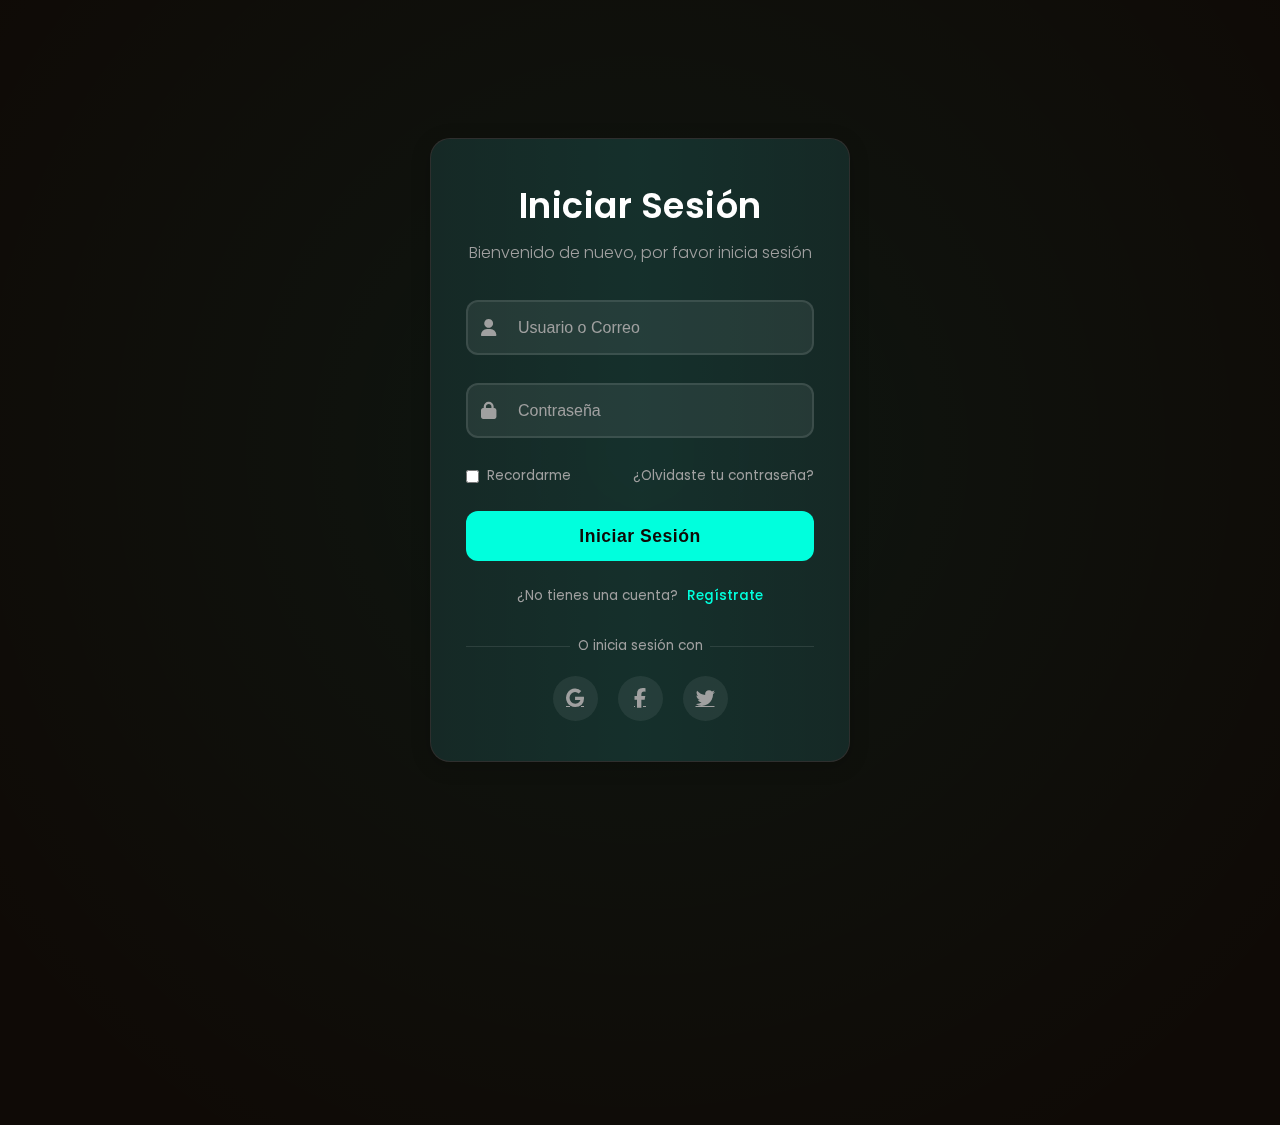
<file: InicioSesion/index.html>
<!DOCTYPE html>
<html lang="es">
<head>
    <meta charset="UTF-8">
    <meta name="viewport" content="width=device-width, initial-scale=1.0">
    <title>Formulario de Inicio de Sesión Mejorado</title>
    <link href="https://fonts.googleapis.com/css2?family=Poppins:wght@300;400;500;600;700&display=swap" rel="stylesheet">
    <link rel="stylesheet" href="https://cdnjs.cloudflare.com/ajax/libs/font-awesome/6.4.0/css/all.min.css">
    <link rel="stylesheet" href="styles.css">
</head>
<body>
    <div class="login-container">
        
        <div class="header">
            <h2>Iniciar Sesión</h2>
            <p class="subtitle">Bienvenido de nuevo, por favor inicia sesión</p>
        </div>
        
        <form>
            <div class="input-group">
                <i class="fas fa-user"></i>
                <input type="text" placeholder="Usuario o Correo" required>
            </div>
            
            <div class="input-group">
                <i class="fas fa-lock"></i>
                <input type="password" placeholder="Contraseña" required>
            </div>
            
            <div class="options">
                <label class="remember">
                    <input type="checkbox"> Recordarme
                </label>
                <a href="#" class="forgot-password">¿Olvidaste tu contraseña?</a>
            </div>
            
            <button type="submit" class="btn">Iniciar Sesión</button>
            
            <div class="register">
                ¿No tienes una cuenta? <a href="#">Regístrate</a>
            </div>
            
            <div class="social-login">
                <div class="social-title">O inicia sesión con</div>
                <div class="social-icons">
                    <a href="#"><i class="fab fa-google"></i></a>
                    <a href="#"><i class="fab fa-facebook-f"></i></a>
                    <a href="#"><i class="fab fa-twitter"></i></a>
                </div>
            </div>
        </form>
    </div>
    
    <script>
        const themeToggle = document.getElementById('themeToggle');
        const body = document.body;
        const toggleLabel = document.querySelector('.toggle-label');
        
        themeToggle.addEventListener('change', function() {
            if(this.checked) {
                body.classList.add('active-theme');
                toggleLabel.textContent = 'Modo Oscuro';
            } else {
                body.classList.remove('active-theme');
                toggleLabel.textContent = 'Modo Claro';
            }
        });
    </script>
</body>
</html>
</file>
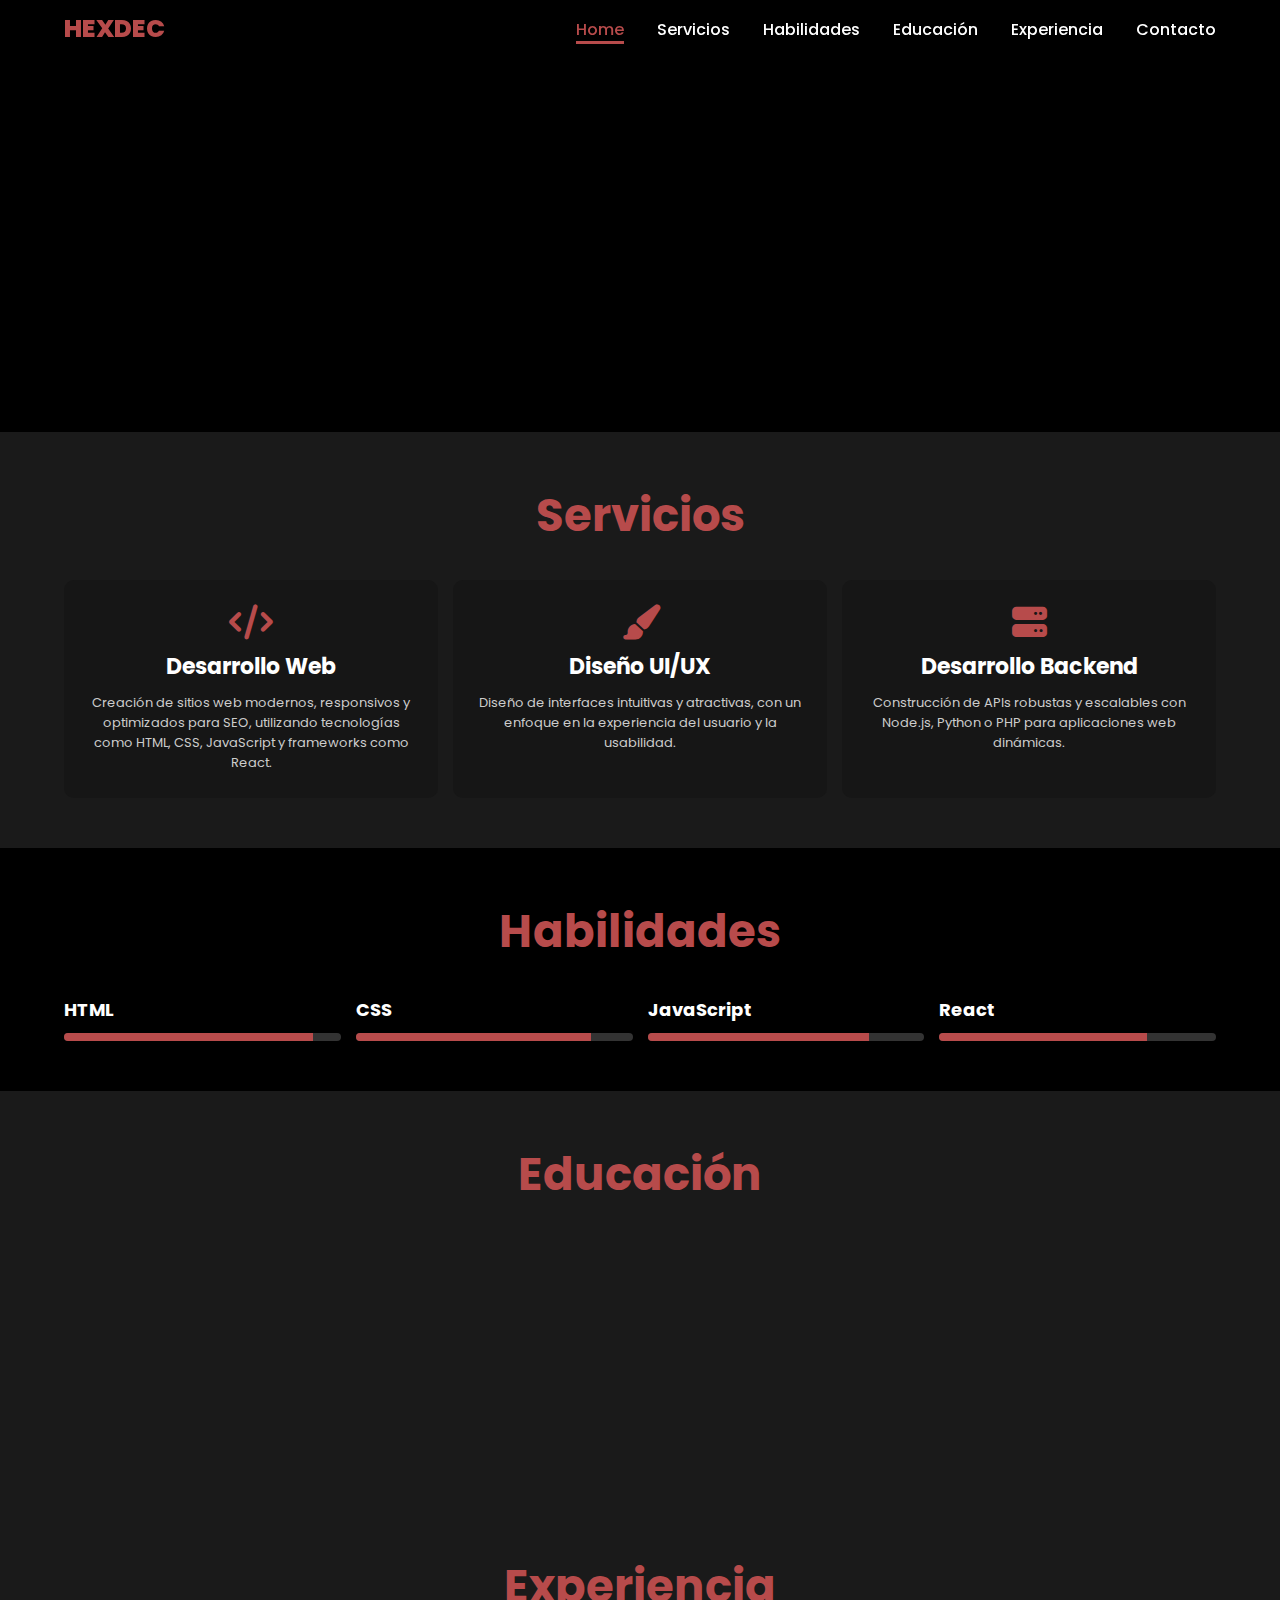
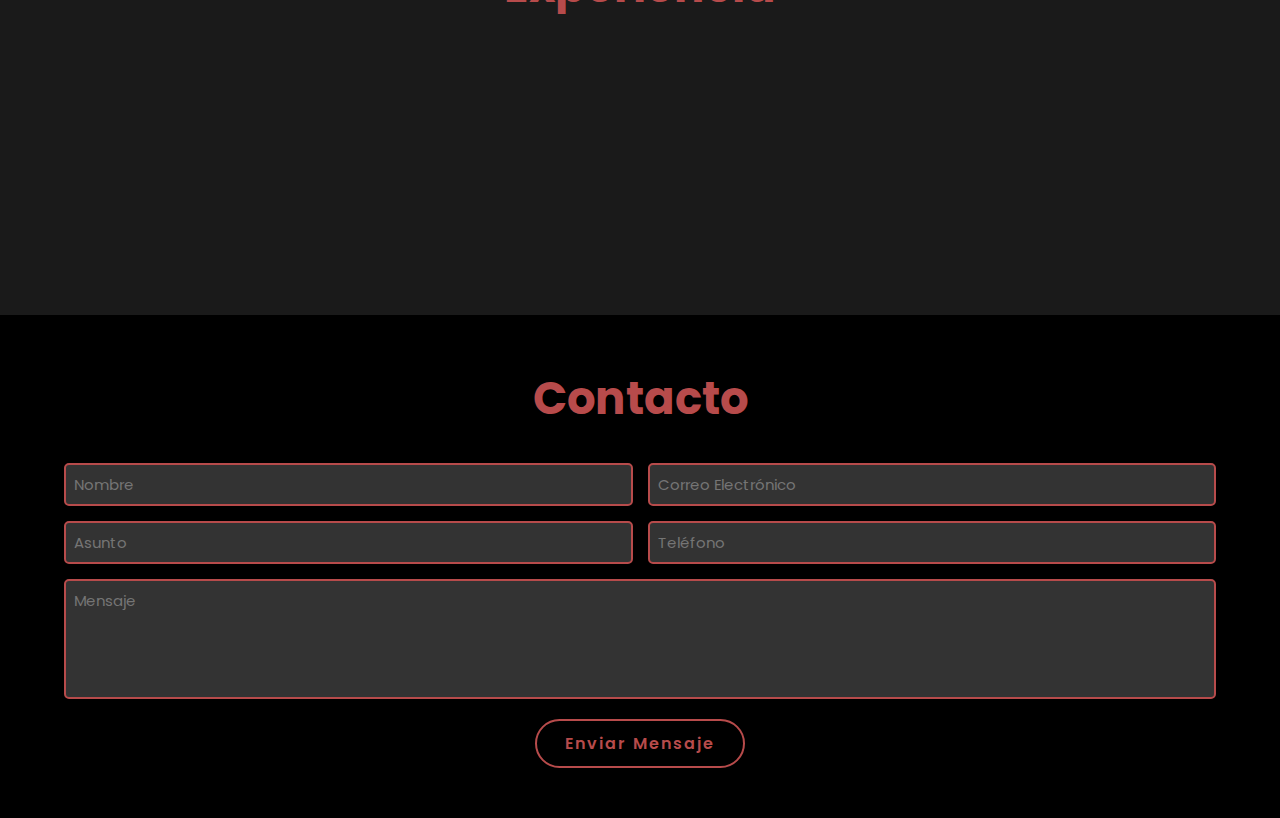
<file: portafolio/index.html>
<!DOCTYPE html>
<html lang="en">
<head>
    <meta charset="UTF-8">
    <meta name="viewport" content="width=device-width, initial-scale=1.0">
    <meta name="description" content="Portafolio personal de Alex, desarrollador web, diseñador UI/UX y entusiasta de la tecnología.">
    <meta name="keywords" content="desarrollo web, diseño UI/UX, portafolio, Alex, programador">
    <link rel="stylesheet" href="https://cdnjs.cloudflare.com/ajax/libs/font-awesome/6.5.2/css/all.min.css">
    <link rel="stylesheet" href="style.css">
    <title>Portafolio</title>
</head>
<body>
    <header>
        <a href="#home" class="logo">HEXDEC</a>
        <i class="fas fa-bars" id="menu-icon"></i>
        <nav id="navbar">
            <a href="#home" class="active">Home</a>
            <a href="#services">Servicios</a>
            <a href="#skills">Habilidades</a>
            <a href="#education">Educación</a>
            <a href="#experience">Experiencia</a>
            <a href="#contact">Contacto</a>
        </nav>
    </header>

    <section class="home" id="home">
        <div class="home-img">
            <img src="img.jpg" alt="Foto de perfil de Alex">
        </div>
        <div class="home-content">
            <h1>Hi, It's <span>Hex</span></h1>
            <h3 class="typing-text">I'm a <span></span></h3>
            <p>Desarrollador web apasionado por crear experiencias digitales únicas, funcionales y optimizadas. Especializado en desarrollo frontend, backend y diseño UI/UX.</p>
            <div class="social-icons">
                <a href="#" aria-label="LinkedIn de Alex"><i class="fa-brands fa-linkedin"></i></a>
                <a href="#" aria-label="GitHub de Alex"><i class="fa-brands fa-github"></i></a>
                <a href="#" aria-label="X de Alex"><i class="fa-brands fa-x-twitter"></i></a>
                <a href="#" aria-label="Instagram de Alex"><i class="fa-brands fa-instagram"></i></a>
            </div>
            <a href="#contact" class="btn">Contrátame</a>
        </div>
    </section>

    <section class="services" id="services">
        <h2 class="heading">Servicios</h2>
        <div class="services-container">
            <div class="service-box">
                <i class="fa-solid fa-code"></i>
                <h3>Desarrollo Web</h3>
                <p>Creación de sitios web modernos, responsivos y optimizados para SEO, utilizando tecnologías como HTML, CSS, JavaScript y frameworks como React.</p>
            </div>
            <div class="service-box">
                <i class="fa-solid fa-paintbrush"></i>
                <h3>Diseño UI/UX</h3>
                <p>Diseño de interfaces intuitivas y atractivas, con un enfoque en la experiencia del usuario y la usabilidad.</p>
            </div>
            <div class="service-box">
                <i class="fa-solid fa-server"></i>
                <h3>Desarrollo Backend</h3>
                <p>Construcción de APIs robustas y escalables con Node.js, Python o PHP para aplicaciones web dinámicas.</p>
            </div>
        </div>
    </section>

    <section class="skills" id="skills">
        <h2 class="heading">Habilidades</h2>
        <div class="skills-container">
            <div class="skill">
                <h3>HTML</h3>
                <div class="progress-bar">
                    <div class="progress" style="width: 90%;"></div>
                </div>
            </div>
            <div class="skill">
                <h3>CSS</h3>
                <div class="progress-bar">
                    <div class="progress" style="width: 85%;"></div>
                </div>
            </div>
            <div class="skill">
                <h3>JavaScript</h3>
                <div class="progress-bar">
                    <div class="progress" style="width: 80%;"></div>
                </div>
            </div>
            <div class="skill">
                <h3>React</h3>
                <div class="progress-bar">
                    <div class="progress" style="width: 75%;"></div>
                </div>
            </div>
        </div>
    </section>

    <section class="education" id="education">
        <h2 class="heading">Educación</h2>
        <div class="timeline">
            <div class="timeline-item">
                <h3>Ingeniería en Informática</h3>
                <p>Universidad XYZ, 2018-2022</p>
                <p>Especialización en desarrollo de software y diseño de interfaces.</p>
            </div>
            <div class="timeline-item">
                <h3>Curso de Desarrollo Web Full Stack</h3>
                <p>Plataforma Online, 2020</p>
                <p>Aprendí HTML, CSS, JavaScript, React y Node.js.</p>
            </div>
        </div>
    </section>

    <section class="experience" id="experience">
        <h2 class="heading">Experiencia</h2>
        <div class="timeline">
            <div class="timeline-item">
                <h3>Desarrollador Frontend</h3>
                <p>Empresa ABC, 2022-2023</p>
                <p>Desarrollo de interfaces responsivas con React y optimización de rendimiento web.</p>
            </div>
            <div class="timeline-item">
                <h3>Freelance Web Developer</h3>
                <p>2021-Presente</p>
                <p>Creación de sitios web personalizados para clientes en diversas industrias.</p>
            </div>
        </div>
    </section>

    <section class="contact" id="contact">
        <h2 class="heading">Contacto</h2>
        <form action="#">
            <div class="input-box">
                <input type="text" placeholder="Nombre" required>
                <input type="email" placeholder="Correo Electrónico" required>
            </div>
            <div class="input-box">
                <input type="text" placeholder="Asunto">
                <input type="text" placeholder="Teléfono">
            </div>
            <textarea placeholder="Mensaje" required></textarea>
            <button type="submit" class="btn">Enviar Mensaje</button>
        </form>
    </section>

    <script src="script.js"></script>
</body>
</html>
</file>
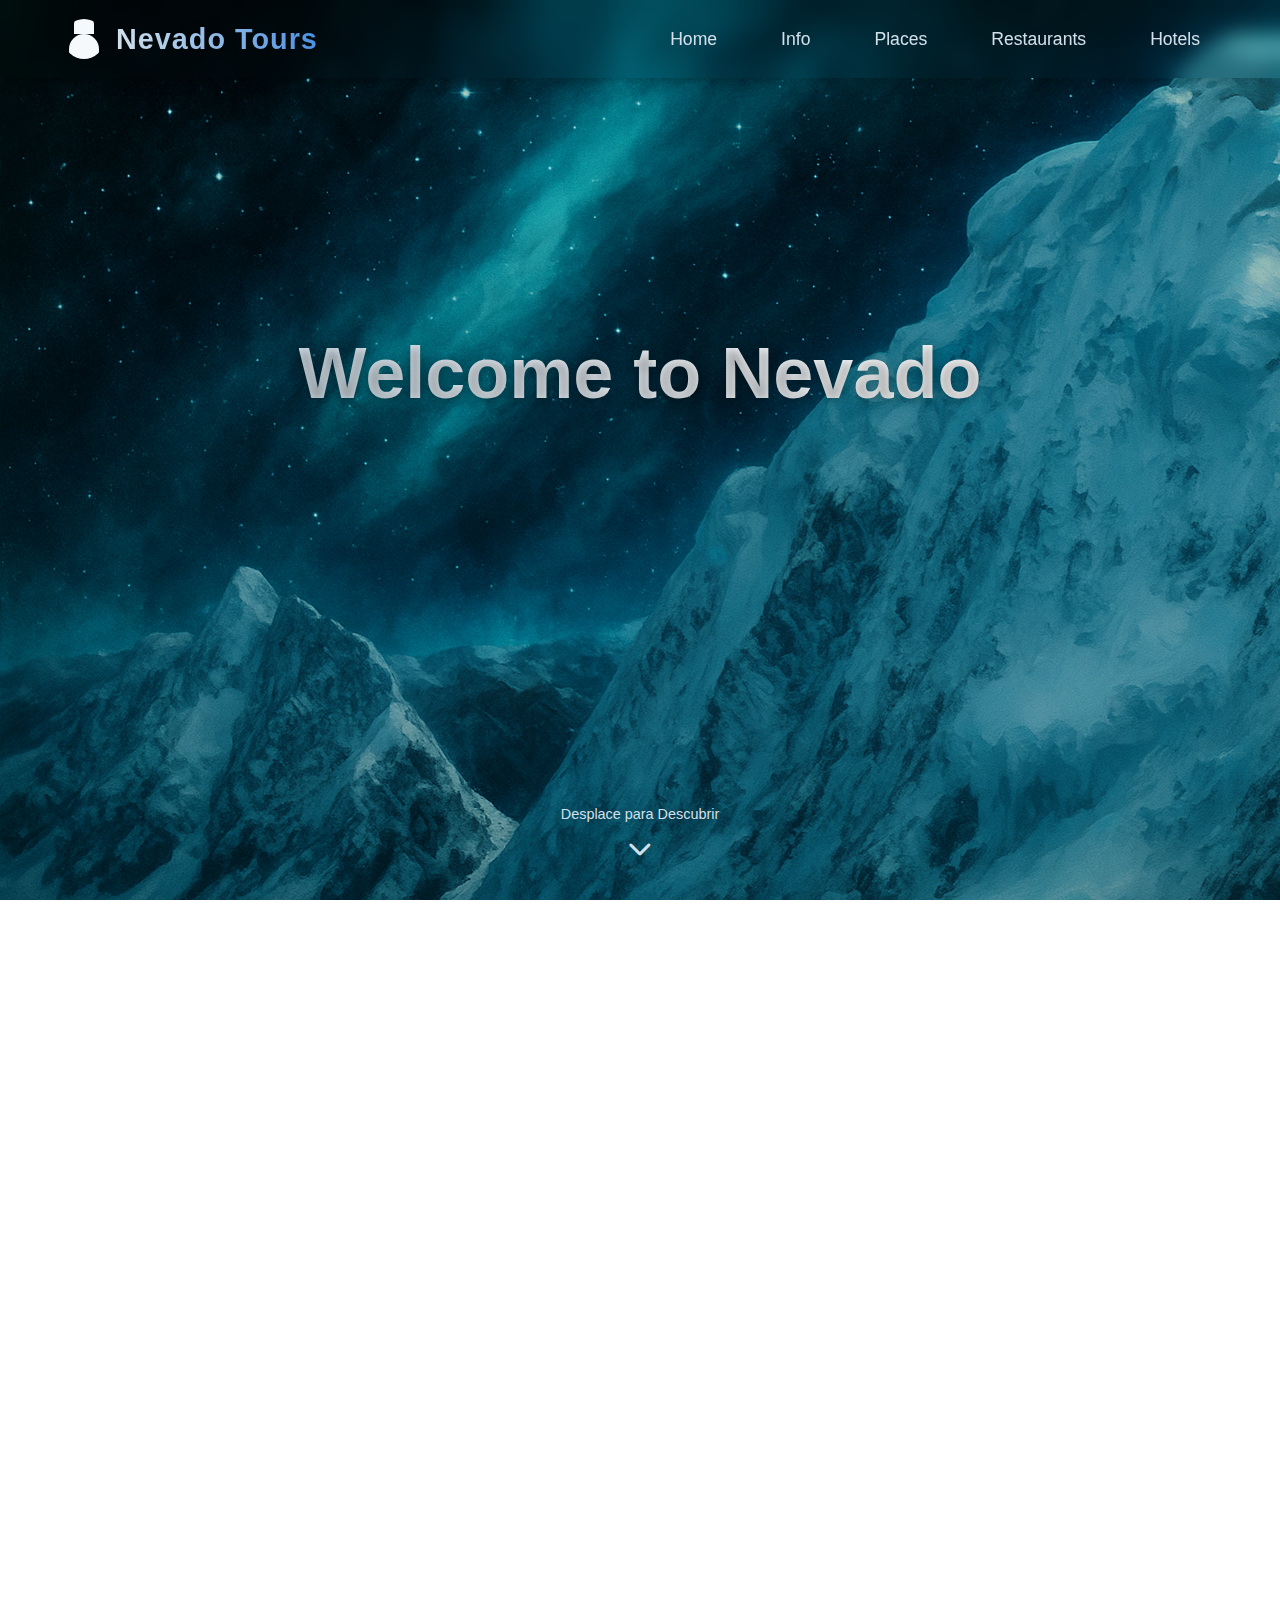
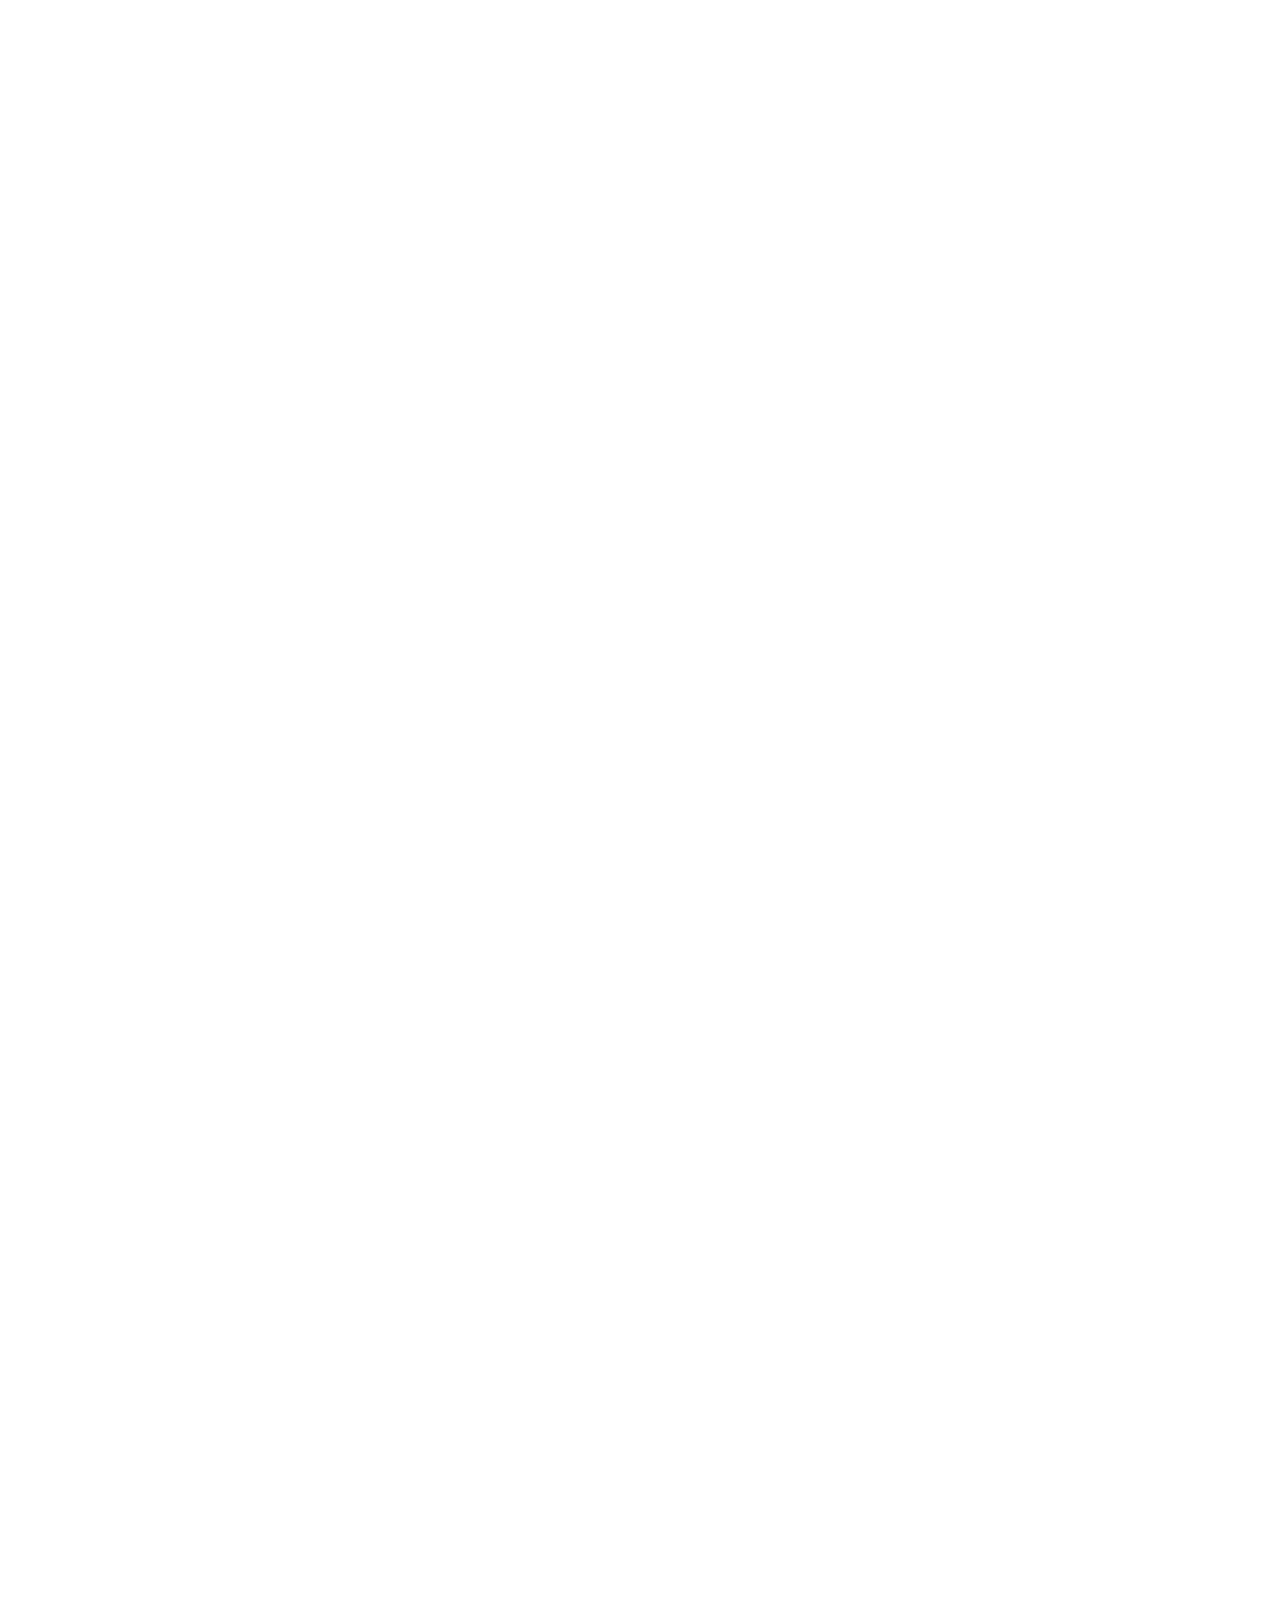
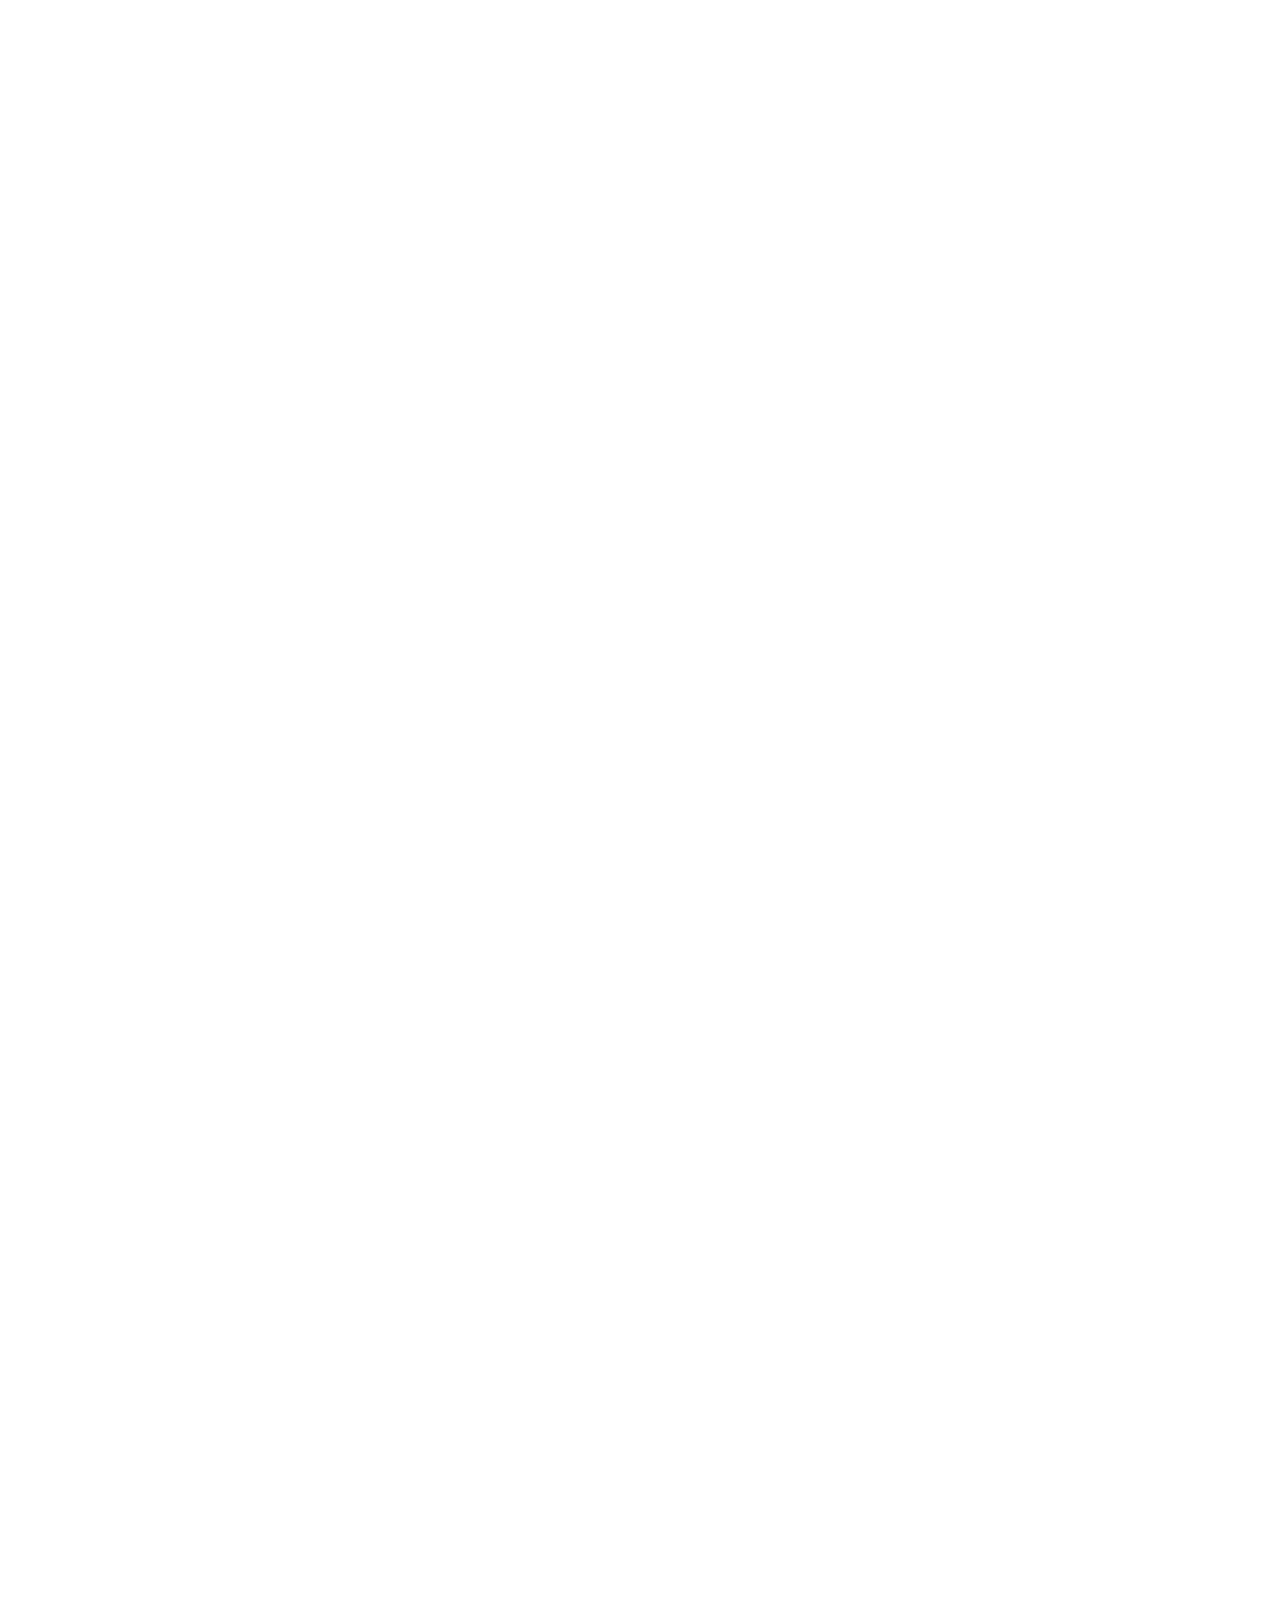
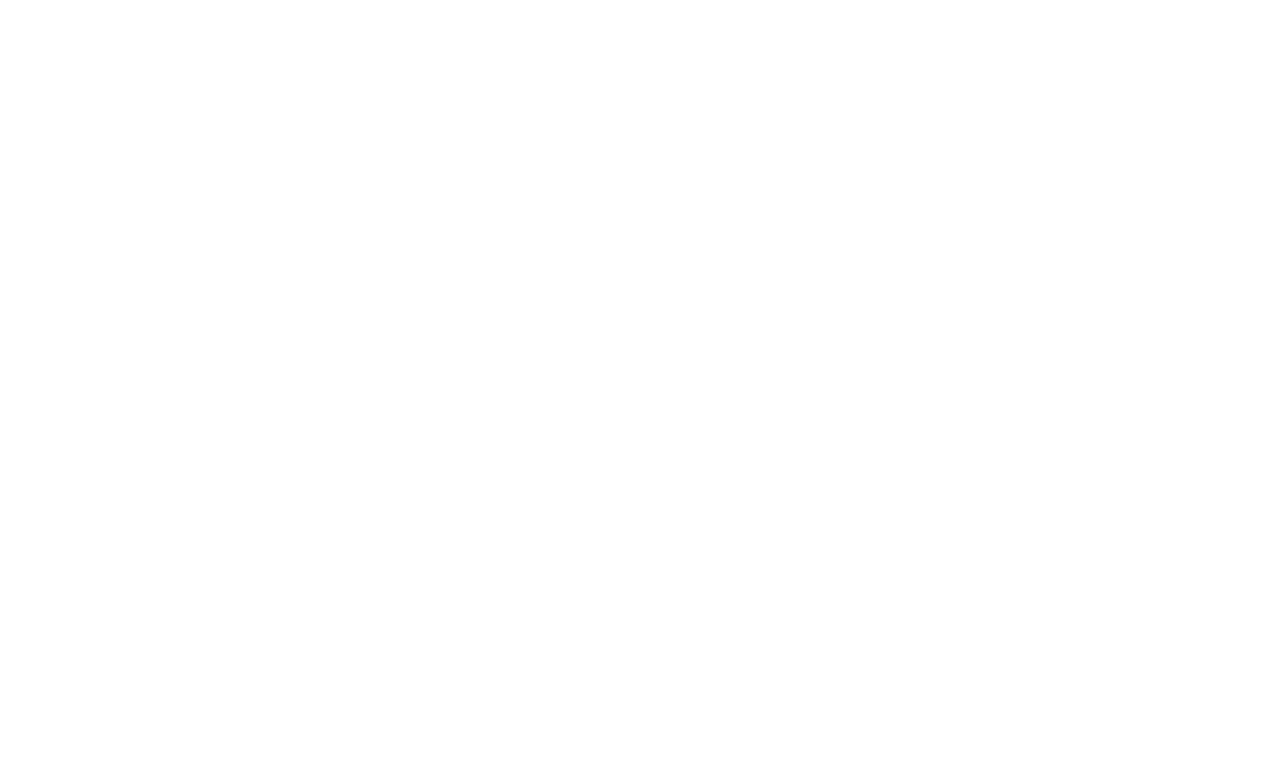
<file: sitio1/index.html>
<!DOCTYPE html>
<html lang="es">
<head>
    <meta charset="UTF-8">
    <meta name="viewport" content="width=device-width, initial-scale=1.0">
    <title>Nevado Tourism - Lugares para Visitar</title>
    <link rel="stylesheet" href="https://cdnjs.cloudflare.com/ajax/libs/font-awesome/6.4.0/css/all.min.css">
    <link rel="stylesheet" href="https://cdn.jsdelivr.net/npm/swiper@11/swiper-bundle.min.css">
    <script defer src="https://cdn.jsdelivr.net/npm/swiper@11/swiper-bundle.min.js"></script>
    <link rel="stylesheet" href="styles.css">

</head>
<body>
    <header>
        <div class="logo">
            <div class="logo-icon"></div>
            <span class="logo-text">Nevado Tours</span>
        </div>
        <nav>
            <ul>
                <li><a href="#hero">Home</a></li>
                <li><a href="#info">Info</a></li>
                <li><a href="#lugares">Places</a></li>
                <li><a href="#Restaurante">Restaurants</a></li>
                <li><a href="#Hoteles">Hotels</a></li>
            </ul>
        </nav>
    </header>

    <section id="hero" class="hero-section">
        <div class="fog-effect"></div>
        <div class="hero-content">
            <h1>Welcome to Nevado</h1>
            <h3>Discover the beauty of the mountains</h3>
            <a href="#informacion" class="hero-btn">Explore Now</a>
        </div>
        <div class="scroll-down">
            <span>Desplace para Descubrir</span>
            <i class="fas fa-chevron-down"></i>
        </div>
    </section>

    <section id="info" class="informacion">
        <h2>About Nevado</h2>
        <div class="info-section">
            <div class="info-content">
                <h2>Nevado - Paradise in the Mountains</h2>
                <p>Nevado is a stunning mountainous region known for its breathtaking landscapes, adventure activities, and rich cultural heritage. Whether you're into hiking, skiing, or simply enjoying nature, Nevado has something for everyone.</p>
                <p>The region offers a unique blend of majestic snow-capped peaks, crystal clear lakes, and vibrant alpine forests. With altitudes ranging from 2,500 to over 4,000 meters, Nevado provides diverse ecosystems and unforgettable panoramic views.</p>
                <p>Our local guides are experts in the region's history, flora, and fauna, ensuring you have a safe and enriching experience during your visit to this mountain paradise.</p>
            </div>
            <div class="info-image"> <img src="crush.jpg" alt=""></div>
        </div>
    </section>

    <section id="lugares" class="lugares">
        <h2>Places to Visit</h2>
        <div class="swiper-container">
            <div class="swiper-wrapper">
                <div class="swiper-slide">
                    <img class="slide-image" src="crush.jpg" alt="Vista panorámica del pico más alto de Nevado a 4200 metros">
                    <div class="slide-content">
                        <h3>Mountain Peak</h3>
                        <p>Explore the highest peak in Nevado with stunning views that stretch for miles. Experience the thrill of standing above the clouds at 4,200 meters with our guided tours.</p>
                    </div>
                </div>
                <div class="swiper-slide">
                    <img class="slide-image" src="crush.jpg" alt="Lago cristalino de Nevado con reflejos de las montañas">
                    <div class="slide-content">
                        <h3>Crystal Lake</h3>
                        <p>A serene lake perfect for relaxation and photography. Its crystal-clear waters reflect the surrounding peaks creating a mirror-like effect that will leave you breathless.</p>
                    </div>
                </div>
                <div class="swiper-slide">
                    <img class="slide-image" src="crush.jpg" alt="Bosque alpino de Nevado con senderos y cascadas">
                    <div class="slide-content">
                        <h3>Alpine Forest</h3>
                        <p>Walk through ancient pine forests filled with unique wildlife and vibrant wildflowers during spring and summer months. Discover hidden trails and secret waterfalls.</p>
                    </div>
                </div>
                <div class="swiper-slide">
                    <img class="slide-image" src="crush.jpg" alt="Valle de glaciares en Nevado con tours guiados">
                    <div class="slide-content">
                        <h3>Glacier Valley</h3>
                        <p>Witness majestic glaciers that have shaped these mountains over millennia. Guided tours available with expert glaciologists who will explain the formation of these natural wonders.</p>
                    </div>
                </div>
            </div>
            <div class="swiper-button-prev" aria-label="Diapositiva anterior"></div>
            <div class="swiper-button-next" aria-label="Diapositiva siguiente"></div>
            <div class="swiper-pagination"></div>
        </div>
    </section>

    <section id="Restaurante" class="Restaurante">
        <h2>Restaurants</h2>
        <div class="swiper-containers cardRestaurante">
            <div class="swiper-wrappers">
                <div class="swiper-slides">
                    <div>
                        <div>
                            <h3>Mountain Grill</h3>
                            <p>Enjoy grilled specialties with panoramic views of the mountains. Our chefs use locally sourced ingredients to create authentic mountain cuisine.</p>
                            <p>Specialties: Grilled trout, wild mushroom risotto, alpine cheese fondue</p>
                            <a href="#" class="btn">Book Now</a>
                        </div>
                        <div><img src="crush.jpg" alt=""></div>
                    </div>
                </div>
                <div class="swiper-slides">
                    <div>
                        <div><img src="crush.jpg" alt=""></div>
                        <div>
                            <h3>Lake Side Cafe</h3>
                            <p>Fresh local cuisine by the lake. Enjoy our signature dishes while watching the sunset reflect on the crystal waters.</p>
                            <p>Specialties: Berry pancakes, smoked salmon bagels, hot chocolate with mountain mint</p>
                            <a href="#" class="btn">Book Now</a>
                        </div>
                    </div>
                </div>
                <div class="swiper-slides">
                    <div>
                        <div>
                            <h3>Summit Bistro</h3>
                            <p>Fine dining at altitude with breathtaking views. Our menu changes seasonally to showcase the best mountain produce.</p>
                            <p>Specialties: Venison steak, foraged herb salad, honey-glazed root vegetables</p>
                            <a href="#" class="btn">Book Now</a>
                        </div>
                        <div><img src="crush.jpg" alt=""></div>
                    </div>
                </div>
            </div>
        </div>
    </section>

    <section id="Hoteles" class="Hoteles">
        <h2>Hotels</h2>
        <div class="cardHoteles">
            <div class="eco-friendly">
                <div><img src="crush.jpg" alt=""></div>
                <div>
                    <h3>Peak Resort</h3>
                    <p>Luxury stay with eco-friendly practices. Enjoy our infinity pool with mountain views and spa services after a day of exploration.</p>
                    <a href="#" class="btn">Book Now</a>
                </div>
            </div>
            <div>
                <div><img src="crush.jpg" alt=""></div>
                <div>
                    <h3>Lake View Hotel</h3>
                    <p>Comfortable rooms with stunning views directly overlooking Crystal Lake. Perfect for romantic getaways and family vacations.</p>
                    <a href="#" class="btn">Book Now</a>
                </div>
            </div>
            <div>
                <div><img src="crush.jpg" alt=""></div>
                <div>
                    <h3>Alpine Lodge</h3>
                    <p>Rustic charm meets modern comfort. Cozy cabins with fireplaces, perfect for experiencing authentic mountain hospitality.</p>
                    <a href="#" class="btn">Book Now</a>
                </div>
            </div>
        </div>
    </section>

    <footer>
        <div class="footer-content">
            <div class="footer-column">
                <h3>Nevado Tours</h3>
                <p>Your gateway to unforgettable mountain experiences. We've been guiding adventurers through the Nevado region since 2005.</p>
                <div class="social-icons">
                    <a href="#"><i class="fab fa-facebook-f"></i></a>
                    <a href="#"><i class="fab fa-instagram"></i></a>
                    <a href="#"><i class="fab fa-twitter"></i></a>
                    <a href="#"><i class="fab fa-youtube"></i></a>
                </div>
            </div>
            <div class="footer-column">
                <h3>Quick Links</h3>
                <ul>
                    <li><a href="#hero">Home</a></li>
                    <li><a href="#informacion">About Nevado</a></li>
                    <li><a href="#lugares">Places to Visit</a></li>
                    <li><a href="#Restaurante">Restaurants</a></li>
                    <li><a href="#Hoteles">Hotels</a></li>
                </ul>
            </div>
            <div class="footer-column">
                <h3>Contact Us</h3>
                <ul>
                    <li><i class="fas fa-map-marker-alt"></i> Mountain View, Nevado</li>
                    <li><i class="fas fa-phone"></i> +1 234 567 8900</li>
                    <li><i class="fas fa-envelope"></i> info@nevadotours.com</li>
                    <li><i class="fas fa-clock"></i> Mon-Fri: 9AM - 6PM</li>
                </ul>
            </div>
        </div>
        <div class="copyright">
            &copy; 2023 Nevado Tourism. All rights reserved. | Designed with ❤️ for mountain lovers
        </div>
    </footer>

    <script src="scrip.js"></script>
    <script src="https://cdn.jsdelivr.net/npm/swiper@11/swiper-bundle.min.js"></script>
    <script>
        // Inicializar Swiper
        const swiper = new Swiper('.swiper-container', {
            slidesPerView: 2, // Mostrar 2 diapositivas a la vez en pantallas grandes
            spaceBetween: 20,
            loop: true,
            navigation: {
                nextEl: '.swiper-button-next',
                prevEl: '.swiper-button-prev',
            },
            pagination: {
                el: '.swiper-pagination',
                clickable: true,
            },
            autoplay: {
                delay: 5000,
                disableOnInteraction: false,
            },
            keyboard: {
                enabled: true,
                onlyInViewport: true,
            },
            breakpoints: {
                768: {
                    slidesPerView: 1, // Mostrar 1 diapositiva en pantallas menores a 768px
                    spaceBetween: 10,
                },
            },
        });

        // Pausar autoplay al pasar el ratón
        const sliderContainer = document.querySelector('.swiper-container');
        sliderContainer.addEventListener('mouseenter', () => {
            swiper.autoplay.stop();
        });
        sliderContainer.addEventListener('mouseleave', () => {
            swiper.autoplay.start();
        });
    </script>
</body>
</html>
</file>
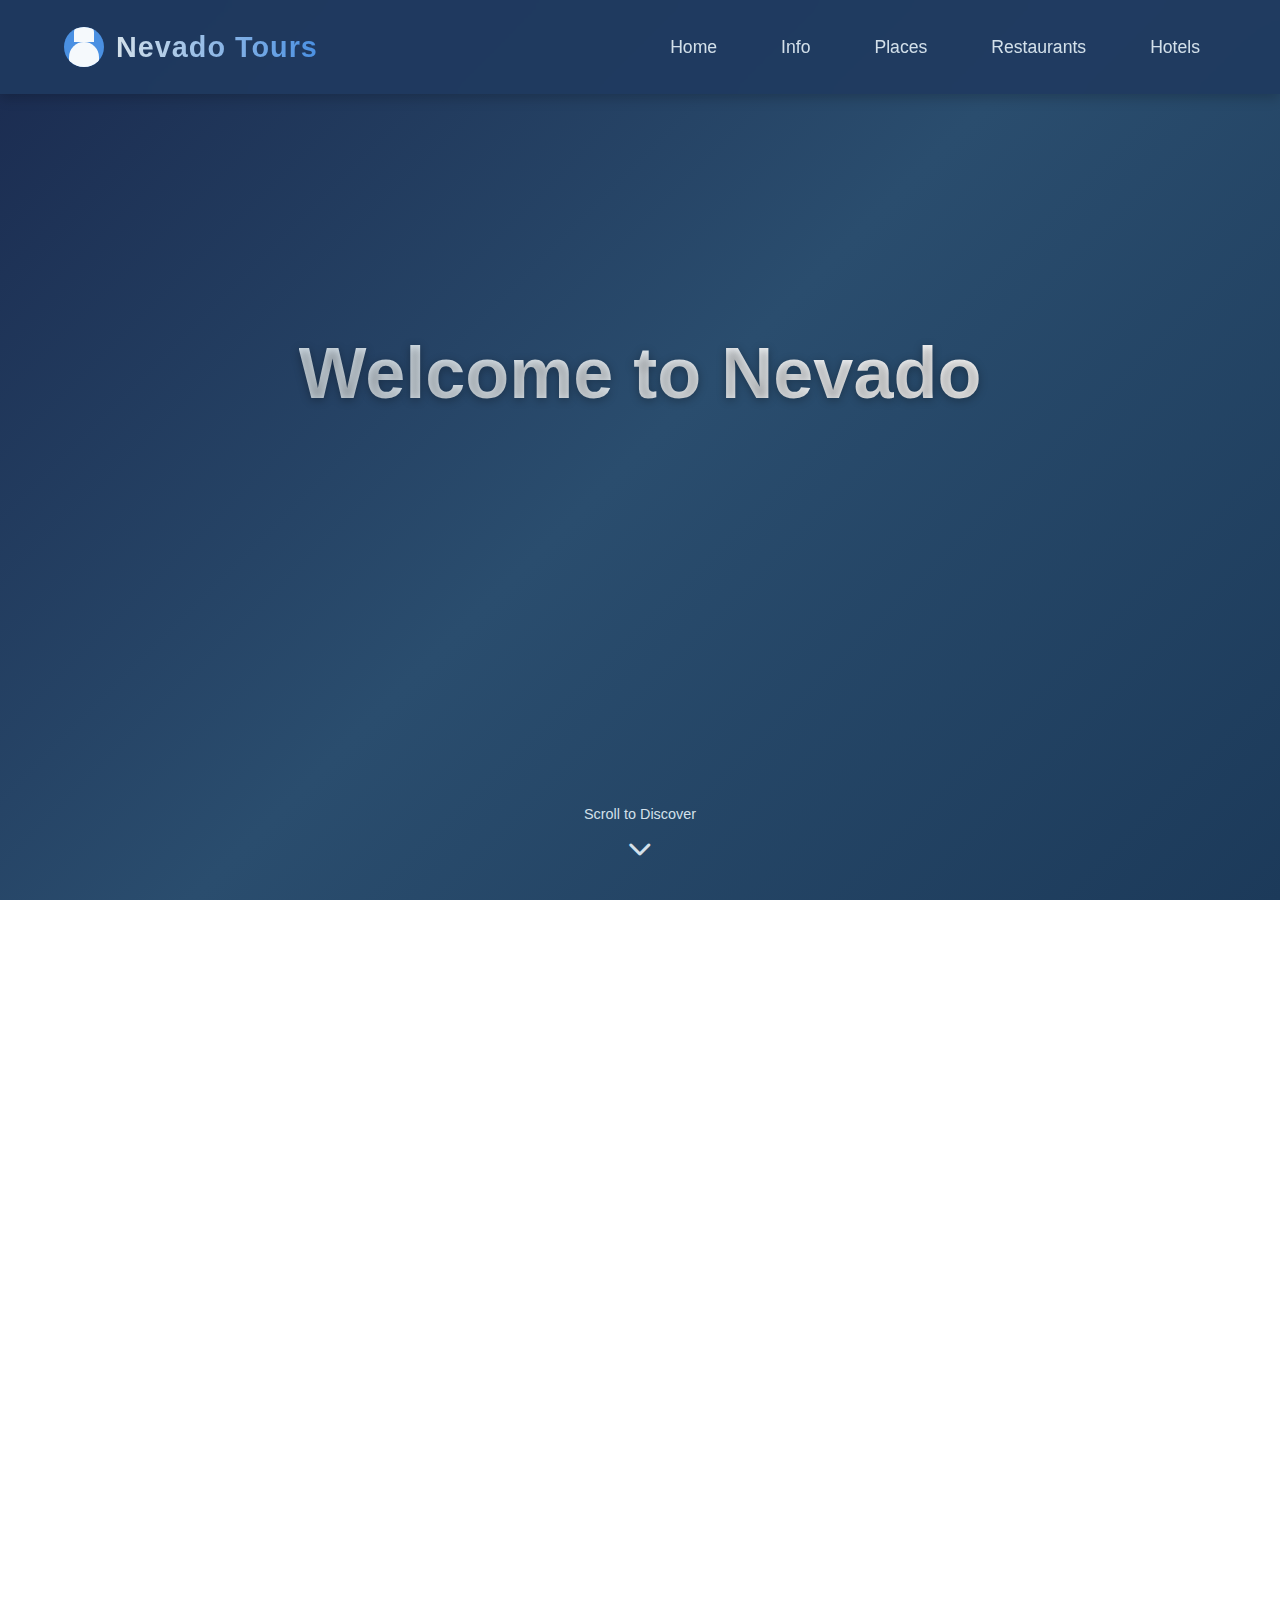
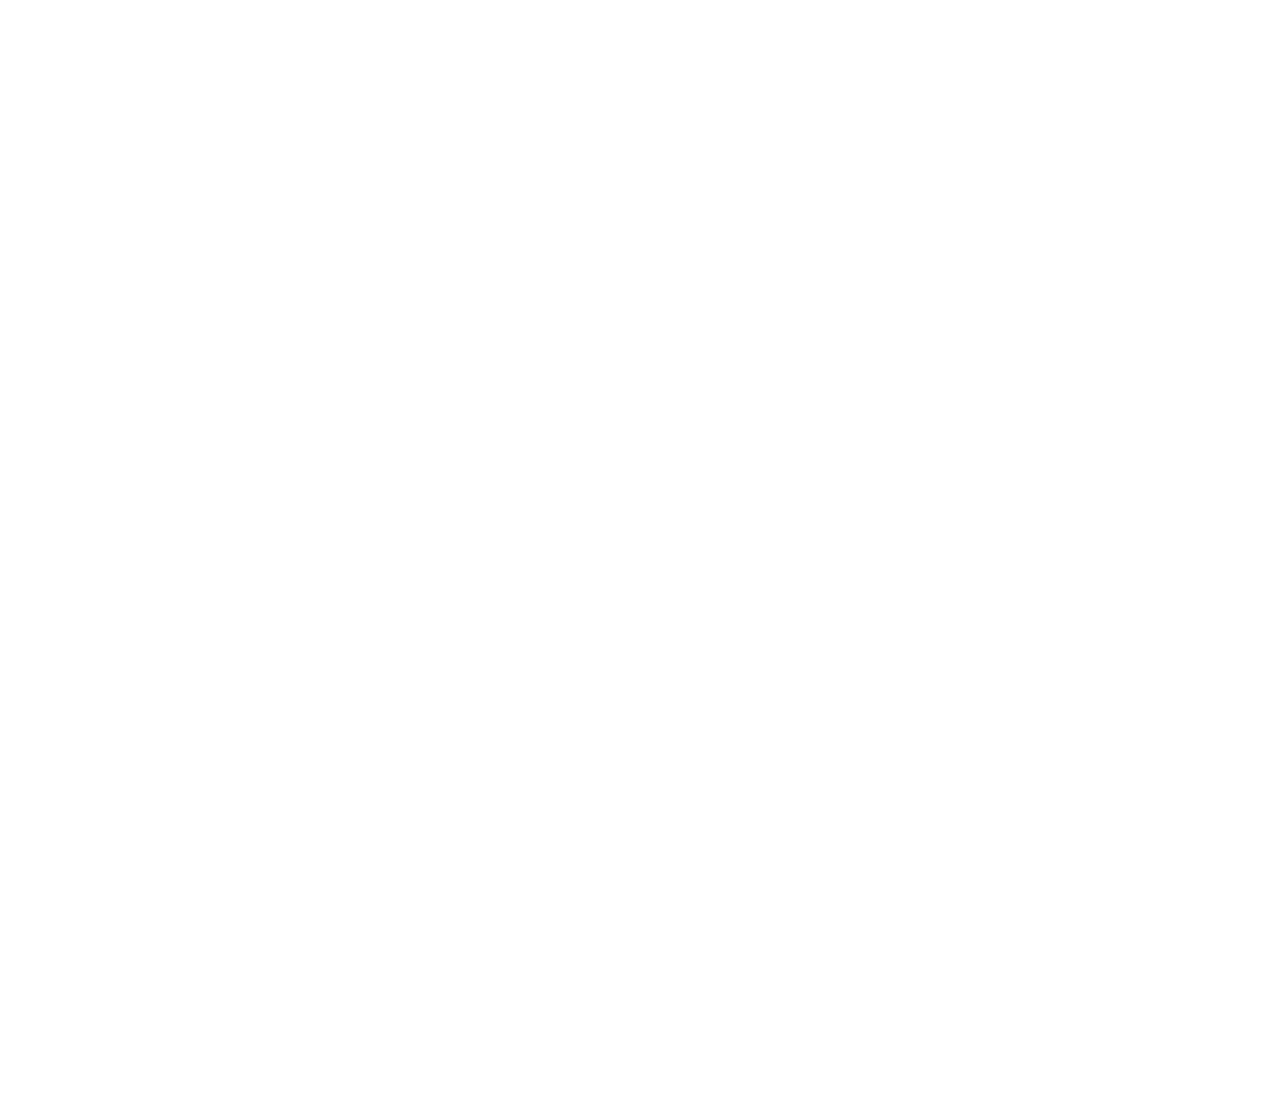
<file: sitio1/nex.html>
<!DOCTYPE html>
<html lang="es">
<head>
    <meta charset="UTF-8">
    <meta name="viewport" content="width=device-width, initial-scale=1.0">
    <title>Nevado Tourism - Lugares para Visitar</title>
    <link rel="stylesheet" href="https://cdnjs.cloudflare.com/ajax/libs/font-awesome/6.4.0/css/all.min.css">
    <script src="https://cdnjs.cloudflare.com/ajax/libs/gsap/3.12.2/gsap.min.js"></script>
    <style>
        :root {
            --primary: #1F3A5F;
            --secondary: #4A90E2;
            --accent: #D3E0EA;
            --text: #fff;
            --highlight: #8AB4F8;
            --shadow: 0 4px 12px rgba(0, 0, 0, 0.2);
            --transition: all 0.3s ease;
            --radius: 10px;
            --snow: #F5F9FC;
            --mountain: #2A4D6E;
        }

        * { 
            margin: 0; 
            padding: 0; 
            box-sizing: border-box; 
        }

        body, html {
            height: 100%;
            font-family: 'Segoe UI', Tahoma, Geneva, Verdana, sans-serif;
            color: var(--text);
            background: linear-gradient(135deg, #1a2a4f, #2a4d6e, #1c3a5a);
            line-height: 1.6;
            overflow-x: hidden;
            scroll-behavior: smooth;
        }

        /* Header Styles */
        header {
            position: fixed;
            top: 0;
            width: 100%;
            padding: 1.5rem 5%;
            display: flex;
            justify-content: space-between;
            align-items: center;
            z-index: 1000;
            background: rgba(31, 58, 95, 0.9);
            backdrop-filter: blur(10px);
            box-shadow: var(--shadow);
            transition: var(--transition);
        }

        .logo {
            display: flex;
            align-items: center;
            gap: 12px;
        }

        .logo-icon {
            width: 40px;
            height: 40px;
            background: var(--secondary);
            border-radius: 50%;
            position: relative;
            overflow: hidden;
        }

        .logo-icon::before {
            content: "";
            position: absolute;
            top: -5px;
            left: 10px;
            width: 20px;
            height: 20px;
            background: var(--snow);
            border-radius: 50% 50% 0 0;
        }

        .logo-icon::after {
            content: "";
            position: absolute;
            top: 15px;
            left: 5px;
            width: 30px;
            height: 30px;
            background: var(--snow);
            border-radius: 50% 50% 0 0;
        }

        .logo-text {
            font-size: 1.8rem;
            font-weight: 700;
            background: linear-gradient(to right, var(--accent), var(--secondary));
            -webkit-background-clip: text;
            background-clip: text;
            color: transparent;
            letter-spacing: 1px;
        }

        nav ul {
            display: flex;
            list-style: none;
            gap: 2rem;
        }

        nav a {
            color: var(--accent);
            text-decoration: none;
            font-weight: 500;
            font-size: 1.1rem;
            padding: 0.5rem 1rem;
            border-radius: var(--radius);
            transition: var(--transition);
            position: relative;
        }

        nav a:hover {
            color: var(--text);
        }

        nav a::after {
            content: '';
            position: absolute;
            bottom: 0;
            left: 0;
            width: 0;
            height: 3px;
            background: var(--highlight);
            transition: var(--transition);
            border-radius: 10px;
        }

        nav a:hover::after {
            width: 100%;
        }

        /* Hero Section */
        .hero-section {
            height: 100vh;
            display: flex;
            align-items: center;
            justify-content: center;
            position: relative;
            overflow: hidden;
            padding-top: 80px;
        }

        .hero-section::before {
            content: "";
            position: absolute;
            top: 0;
            left: 0;
            width: 100%;
            height: 100%;
            background: url('https://images.unsplash.com/photo-1519681393784-d120267933ba?ixlib=rb-4.0.3&ixid=M3wxMjA3fDB8MHxwaG90by1wYWdlfHx8fGVufDB8fHx8fA%3D%3D&auto=format&fit=crop&w=1920&q=80') center/cover no-repeat;
            opacity: 0.7;
            z-index: -2;
        }

        .fog-effect {
            position: absolute;
            top: 0;
            left: 0;
            width: 100%;
            height: 100%;
            background: linear-gradient(to bottom, rgba(31, 58, 95, 0.2), rgba(31, 58, 95, 0.7));
            z-index: -1;
            animation: fogMovement 20s infinite linear;
        }

        @keyframes fogMovement {
            0% { background-position: 0% 0%; }
            50% { background-position: 100% 100%; }
            100% { background-position: 0% 0%; }
        }

        .hero-content {
            text-align: center;
            max-width: 800px;
            padding: 0 20px;
            z-index: 1;
        }

        .hero-content h1 {
            font-size: 4.5rem;
            margin-bottom: 1rem;
            text-shadow: 0 2px 10px rgba(0, 0, 0, 0.3);
            animation: fadeInDown 1s ease;
            background: linear-gradient(to right, var(--accent), var(--text));
            -webkit-background-clip: text;
            background-clip: text;
            color: transparent;
        }

        .hero-content h3 {
            font-size: 1.8rem;
            font-weight: 400;
            margin-bottom: 2rem;
            animation: fadeInUp 1s ease 0.3s forwards;
            opacity: 0;
            color: var(--accent);
        }

        .hero-btn {
            display: inline-block;
            padding: 15px 40px;
            background: var(--secondary);
            color: white;
            border-radius: 50px;
            text-decoration: none;
            font-weight: 600;
            transition: var(--transition);
            animation: fadeInUp 1s ease 0.6s forwards;
            opacity: 0;
            box-shadow: var(--shadow);
            border: 2px solid rgba(255, 255, 255, 0.3);
        }

        .hero-btn:hover {
            background: var(--highlight);
            transform: translateY(-5px);
            box-shadow: 0 8px 20px rgba(138, 180, 248, 0.4);
        }

        /* Scroll Down Indicator */
        .scroll-down {
            position: absolute;
            bottom: 40px;
            left: 50%;
            transform: translateX(-50%);
            display: flex;
            flex-direction: column;
            align-items: center;
            color: var(--accent);
            animation: bounce 2s infinite;
        }

        .scroll-down span {
            margin-bottom: 10px;
            font-size: 0.9rem;
        }

        .scroll-down i {
            font-size: 1.5rem;
        }

        @keyframes bounce {
            0%, 20%, 50%, 80%, 100% { transform: translate(-50%, 0); }
            40% { transform: translate(-50%, -15px); }
            60% { transform: translate(-50%, -7px); }
        }

        /* Sections Common Styles */
        section {
            padding: 80px 5%;
            position: relative;
        }

        section h2 {
            text-align: center;
            font-size: 2.8rem;
            margin-bottom: 60px;
            position: relative;
            color: var(--accent);
        }

        section h2::after {
            content: '';
            position: absolute;
            bottom: -15px;
            left: 50%;
            transform: translateX(-50%);
            width: 100px;
            height: 4px;
            background: linear-gradient(to right, var(--secondary), var(--highlight));
            border-radius: 2px;
        }

        /* Información Section */
        .informacion {
            background: rgba(26, 42, 79, 0.7);
            backdrop-filter: blur(5px);
        }

        .info-section {
            display: flex;
            align-items: center;
            gap: 50px;
            max-width: 1200px;
            margin: 0 auto;
        }

        .info-content {
            flex: 1;
        }

        .info-content h2 {
            text-align: left;
            margin-bottom: 30px;
        }

        .info-content h2::after {
            left: 0;
            transform: translateX(0);
        }

        .info-content p {
            font-size: 1.1rem;
            line-height: 1.8;
            margin-bottom: 20px;
            color: var(--accent);
        }

        .info-image {
            flex: 1;
            height: 400px;
            border-radius: var(--radius);
            overflow: hidden;
            box-shadow: var(--shadow);
            transform: perspective(1000px) rotateY(-5deg);
            transition: var(--transition);
            background: linear-gradient(45deg, #2a4d6e, #1c3a5a);
            display: flex;
            align-items: center;
            justify-content: center;
            color: var(--accent);
            font-size: 1.2rem;
            position: relative;
        }

        .info-image::before {
            content: "Nevado Landscape";
            position: absolute;
            top: 50%;
            left: 50%;
            transform: translate(-50%, -50%);
            z-index: 1;
        }

        .info-image:hover {
            transform: perspective(1000px) rotateY(0) scale(1.03);
        }

        /* Lugares Section */
        .lugares {
            background: rgba(42, 77, 110, 0.6);
            padding-bottom: 120px;
        }

        .gsap-slider-container {
            max-width: 1200px;
            margin: 0 auto;
            position: relative;
            height: 600px;
            overflow: hidden;
            border-radius: 20px;
            box-shadow: 0 25px 50px rgba(0, 0, 0, 0.5);
        }

        .gsap-slider {
            position: absolute;
            display: flex;
            height: 100%;
            will-change: transform;
            width: 100%;
        }

        .gsap-slide {
            min-width: 100%;
            height: 100%;
            flex-shrink: 0;
            position: relative;
            overflow: hidden;
        }

        .slide-image {
            position: absolute;
            top: 0;
            left: 0;
            width: 100%;
            height: 100%;
            background-size: cover;
            background-position: center;
            transform: scale(1.1);
            transition: transform 0.8s ease;
            filter: brightness(0.7);
        }

        .slide-content {
            position: absolute;
            bottom: 0;
            left: 0;
            width: 100%;
            padding: 40px;
            background: linear-gradient(to top, rgba(0, 0, 0, 0.9), transparent);
            color: white;
            z-index: 2;
            transform: translateY(0);
            opacity: 1;
            transition: all 0.5s ease;
        }

        .slide-content h3 {
            font-size: 2.5rem;
            margin-bottom: 15px;
            color: var(--accent);
        }

        .slide-content p {
            font-size: 1.2rem;
            max-width: 700px;
            line-height: 1.6;
            color: rgba(255, 255, 255, 0.9);
        }

        .slide-nav {
            position: absolute;
            bottom: 30px;
            right: 30px;
            z-index: 10;
            display: flex;
            align-items: center;
            gap: 20px;
        }

        .slide-counter {
            font-size: 1.5rem;
            font-weight: 600;
            background: rgba(0, 0, 0, 0.5);
            padding: 5px 15px;
            border-radius: 20px;
        }

        .slide-counter .current {
            color: var(--accent);
        }

        .slide-nav-buttons {
            display: flex;
            gap: 15px;
        }

        .slide-nav-btn {
            width: 50px;
            height: 50px;
            border-radius: 50%;
            background: rgba(255, 255, 255, 0.1);
            border: none;
            color: white;
            font-size: 1.3rem;
            cursor: pointer;
            transition: all 0.3s ease;
            display: flex;
            align-items: center;
            justify-content: center;
            backdrop-filter: blur(5px);
        }

        .slide-nav-btn:hover {
            background: var(--secondary);
            transform: translateY(-3px);
            box-shadow: 0 5px 15px rgba(74, 144, 226, 0.4);
        }

        .slide-pagination {
            position: absolute;
            bottom: 30px;
            left: 50%;
            transform: translateX(-50%);
            display: flex;
            gap: 10px;
            z-index: 10;
        }

        .pagination-dot {
            width: 12px;
            height: 12px;
            border-radius: 50%;
            background: rgba(255, 255, 255, 0.3);
            cursor: pointer;
            transition: all 0.3s ease;
        }

        .pagination-dot.active {
            background: var(--accent);
            transform: scale(1.3);
        }

        /* Restaurantes Section */
        .Restaurante {
            background: rgba(26, 42, 79, 0.7);
        }

        /* ... (resto de estilos se mantienen igual) ... */

        /* Responsive Design */
        @media (max-width: 992px) {
            .gsap-slider-container {
                height: 500px;
            }
        }

        @media (max-width: 768px) {
            .gsap-slider-container {
                height: 400px;
            }
            
            .slide-content {
                padding: 20px;
            }
            
            .slide-content h3 {
                font-size: 2rem;
            }
        }

        @media (max-width: 576px) {
            .gsap-slider-container {
                height: 350px;
            }
            
            .slide-content h3 {
                font-size: 1.6rem;
            }
        }
    </style>
</head>
<body>
    <header>
        <div class="logo">
            <div class="logo-icon"></div>
            <span class="logo-text">Nevado Tours</span>
        </div>
        <nav>
            <ul>
                <li><a href="#hero">Home</a></li>
                <li><a href="#informacion">Info</a></li>
                <li><a href="#lugares">Places</a></li>
                <li><a href="#Restaurante">Restaurants</a></li>
                <li><a href="#Hoteles">Hotels</a></li>
            </ul>
        </nav>
    </header>

    <section id="hero" class="hero-section">
        <div class="fog-effect"></div>
        <div class="hero-content">
            <h1>Welcome to Nevado</h1>
            <h3>Discover the beauty of the mountains</h3>
            <a href="#informacion" class="hero-btn">Explore Now</a>
        </div>
        <div class="scroll-down">
            <span>Scroll to Discover</span>
            <i class="fas fa-chevron-down"></i>
        </div>
    </section>

    <section id="informacion" class="informacion">
        <h2>About Nevado</h2>
        <div class="info-section">
            <div class="info-content">
                <h2>Nevado - Paradise in the Mountains</h2>
                <p>Nevado is a stunning mountainous region known for its breathtaking landscapes, adventure activities, and rich cultural heritage. Whether you're into hiking, skiing, or simply enjoying nature, Nevado has something for everyone.</p>
                <p>The region offers a unique blend of majestic snow-capped peaks, crystal clear lakes, and vibrant alpine forests. With altitudes ranging from 2,500 to over 4,000 meters, Nevado provides diverse ecosystems and unforgettable panoramic views.</p>
                <p>Our local guides are experts in the region's history, flora, and fauna, ensuring you have a safe and enriching experience during your visit to this mountain paradise.</p>
            </div>
            <div class="info-image"></div>
        </div>
    </section>

    <section id="lugares" class="lugares">
        <h2>Places to Visit</h2>
        
        <div class="gsap-slider-container">
            <div class="gsap-slider">
                <div class="gsap-slide">
                    <div class="slide-image" style="background-image: url('https://images.unsplash.com/photo-1506905925346-21bda4d32df4?ixlib=rb-4.0.3&ixid=M3wxMjA3fDB8MHxwaG90by1wYWdlfHx8fGVufDB8fHx8fA%3D%3D&auto=format&fit=crop&w=1920&q=80');"></div>
                    <div class="slide-content">
                        <h3>Mountain Peak</h3>
                        <p>Explore the highest peak in Nevado with stunning views that stretch for miles. Experience the thrill of standing above the clouds at 4,200 meters with our guided tours.</p>
                    </div>
                </div>
                
                <div class="gsap-slide">
                    <div class="slide-image" style="background-image: url('https://images.unsplash.com/photo-1433086966358-54859d0ed716?ixlib=rb-4.0.3&ixid=M3wxMjA3fDB8MHxwaG90by1wYWdlfHx8fGVufDB8fHx8fA%3D%3D&auto=format&fit=crop&w=1920&q=80');"></div>
                    <div class="slide-content">
                        <h3>Crystal Lake</h3>
                        <p>A serene lake perfect for relaxation and photography. Its crystal-clear waters reflect the surrounding peaks creating a mirror-like effect that will leave you breathless.</p>
                    </div>
                </div>
                
                <div class="gsap-slide">
                    <div class="slide-image" style="background-image: url('https://images.unsplash.com/photo-1473448912268-2022ce9509d8?ixlib=rb-4.0.3&ixid=M3wxMjA3fDB8MHxwaG90by1wYWdlfHx8fGVufDB8fHx8fA%3D%3D&auto=format&fit=crop&w=1920&q=80');"></div>
                    <div class="slide-content">
                        <h3>Alpine Forest</h3>
                        <p>Walk through ancient pine forests filled with unique wildlife and vibrant wildflowers during spring and summer months. Discover hidden trails and secret waterfalls.</p>
                    </div>
                </div>
                
                <div class="gsap-slide">
                    <div class="slide-image" style="background-image: url('https://images.unsplash.com/photo-1464822759023-fed622ff2c3b?ixlib=rb-4.0.3&ixid=M3wxMjA3fDB8MHxwaG90by1wYWdlfHx8fGVufDB8fHx8fA%3D%3D&auto=format&fit=crop&w=1920&q=80');"></div>
                    <div class="slide-content">
                        <h3>Glacier Valley</h3>
                        <p>Witness majestic glaciers that have shaped these mountains over millennia. Guided tours available with expert glaciologists who will explain the formation of these natural wonders.</p>
                    </div>
                </div>
            </div>
            
            <div class="slide-nav">
                <div class="slide-counter">
                    <span class="current">1</span> / <span class="total">4</span>
                </div>
                <div class="slide-nav-buttons">
                    <button class="slide-nav-btn prev-btn">
                        <i class="fas fa-chevron-left"></i>
                    </button>
                    <button class="slide-nav-btn next-btn">
                        <i class="fas fa-chevron-right"></i>
                    </button>
                </div>
            </div>
            
            <div class="slide-pagination">
                <div class="pagination-dot active" data-index="0"></div>
                <div class="pagination-dot" data-index="1"></div>
                <div class="pagination-dot" data-index="2"></div>
                <div class="pagination-dot" data-index="3"></div>
            </div>
        </div>
    </section>

    <!-- Resto de las secciones se mantienen igual -->
    
    <script>
        document.addEventListener('DOMContentLoaded', function() {
            // Initialize GSAP slider
            const slider = document.querySelector('.gsap-slider');
            const slides = Array.from(document.querySelectorAll('.gsap-slide'));
            const prevBtn = document.querySelector('.prev-btn');
            const nextBtn = document.querySelector('.next-btn');
            const paginationDots = document.querySelectorAll('.pagination-dot');
            const currentCounter = document.querySelector('.current');
            const totalCounter = document.querySelector('.total');
            
            const slideCount = slides.length;
            let currentIndex = 0;
            let isAnimating = false;
            let autoPlayInterval;
            const animationDuration = 1.2;
            
            // Set total slides counter
            totalCounter.textContent = slideCount;
            
            // Set initial active state
            updateActiveSlide();
            
            // Initialize slider positions
            function initSliderPositions() {
                gsap.set(slides, {
                    xPercent: i => i * 100
                });
            }
            
            // Initialize slider
            initSliderPositions();
            
            // Next slide function
            function nextSlide() {
                if (isAnimating) return;
                isAnimating = true;
                
                const prevIndex = currentIndex;
                currentIndex = (currentIndex + 1) % slideCount;
                
                animateSlideTransition(prevIndex, currentIndex);
            }
            
            // Previous slide function
            function prevSlide() {
                if (isAnimating) return;
                isAnimating = true;
                
                const prevIndex = currentIndex;
                currentIndex = (currentIndex - 1 + slideCount) % slideCount;
                
                animateSlideTransition(prevIndex, currentIndex);
            }
            
            // Animate slide transition
            function animateSlideTransition(oldIndex, newIndex) {
                // Reset auto-play
                resetAutoPlay();
                
                // Create animation timeline
                const animation = gsap.timeline({
                    onComplete: () => {
                        isAnimating = false;
                        updateActiveSlide();
                    }
                });
                
                // Calculate movement direction
                const direction = newIndex > oldIndex ? -1 : 1;
                
                // Move all slides
                slides.forEach((slide, index) => {
                    const newPosition = (index - newIndex) * 100;
                    animation.to(slide, {
                        xPercent: newPosition,
                        duration: animationDuration,
                        ease: "power3.inOut"
                    }, 0);
                });
            }
            
            // Go to specific slide
            function goToSlide(index) {
                if (isAnimating || index === currentIndex) return;
                
                const prevIndex = currentIndex;
                currentIndex = index;
                
                animateSlideTransition(prevIndex, currentIndex);
            }
            
            // Update active slide state
            function updateActiveSlide() {
                // Update counter
                currentCounter.textContent = currentIndex + 1;
                
                // Update pagination dots
                paginationDots.forEach((dot, index) => {
                    dot.classList.toggle('active', index === currentIndex);
                });
            }
            
            // Reset auto-play timer
            function resetAutoPlay() {
                clearInterval(autoPlayInterval);
                autoPlayInterval = setInterval(nextSlide, 5000);
            }
            
            // Event listeners
            nextBtn.addEventListener('click', nextSlide);
            prevBtn.addEventListener('click', prevSlide);
            
            // Pagination dot click
            paginationDots.forEach(dot => {
                dot.addEventListener('click', function() {
                    const targetIndex = parseInt(this.getAttribute('data-index'));
                    goToSlide(targetIndex);
                });
            });
            
            // Keyboard navigation
            document.addEventListener('keydown', (e) => {
                if (e.key === 'ArrowRight') nextSlide();
                if (e.key === 'ArrowLeft') prevSlide();
            });
            
            // Swipe support for touch devices
            let touchStartX = 0;
            let touchEndX = 0;
            
            slider.addEventListener('touchstart', (e) => {
                touchStartX = e.changedTouches[0].screenX;
            }, false);
            
            slider.addEventListener('touchend', (e) => {
                touchEndX = e.changedTouches[0].screenX;
                handleSwipe();
            }, false);
            
            function handleSwipe() {
                const swipeThreshold = 50;
                
                if (touchEndX < touchStartX - swipeThreshold) {
                    nextSlide();
                }
                
                if (touchEndX > touchStartX + swipeThreshold) {
                    prevSlide();
                }
            }
            
            // Start auto-play
            resetAutoPlay();
            
            // Pause on hover
            const sliderContainer = document.querySelector('.gsap-slider-container');
            sliderContainer.addEventListener('mouseenter', () => {
                clearInterval(autoPlayInterval);
            });
            
            sliderContainer.addEventListener('mouseleave', resetAutoPlay);
            
            // Header scroll effect
            window.addEventListener('scroll', function() {
                const header = document.querySelector('header');
                if (window.scrollY > 100) {
                    header.style.padding = '1rem 5%';
                    header.style.background = 'rgba(31, 58, 95, 0.95)';
                } else {
                    header.style.padding = '1.5rem 5%';
                    header.style.background = 'rgba(31, 58, 95, 0.9)';
                }
            });

            // Smooth scrolling for anchor links
            document.querySelectorAll('a[href^="#"]').forEach(anchor => {
                anchor.addEventListener('click', function (e) {
                    e.preventDefault();
                    const target = document.querySelector(this.getAttribute('href'));
                    if (target) {
                        window.scrollTo({
                            top: target.offsetTop,
                            behavior: 'smooth'
                        });
                    }
                });
            });
        });
    </script>
</body>
</html>
</file>
<file: InicioSesion/styles.css>
* {
            margin: 0;
            padding: 0;
            box-sizing: border-box;
        }

        :root {
            /* Colors */
            --primary-bg: #0f0a06;
            --container-bg: rgba(26, 26, 26, 0.8);
            --accent: #00FFDD;
            --accent-hover: #00e6c7;
            --white: #ffffff;
            --gray: #a0a0a0;
            --light-gray: #e0e0e0;
            --dark-gray: #333333;
            
            /* Font sizes */
            --h2-size: 2.2rem;
            --normal: 1rem;
            --medium: 1.1rem;
            --small: 0.85rem;
            
            /* Shadows */
            --soft-shadow: 0 4px 20px rgba(0, 0, 0, 0.2);
            --accent-glow: 0 0 15px var(--accent), 0 0 30px rgba(0, 255, 221, 0.3);
            --button-glow: 0 0 15px var(--accent), 0 0 30px var(--accent);
            
            /* Transitions */
            --transition: all 0.4s cubic-bezier(0.175, 0.885, 0.32, 1.275);
        }

        body {
            display: flex;
            justify-content: center;
            align-items: center;
            min-height: 100vh;
            background: var(--primary-bg);
            font-family: 'Poppins', sans-serif;
            overflow: hidden;
            position: relative;
        }

        body::before {
            content: '';
            position: absolute;
            width: 150%;
            height: 150%;
            background: radial-gradient(circle at center, rgba(0, 255, 221, 0.05) 0%, transparent 70%);
            animation: pulse 15s infinite alternate;
        }

        .login-container {
            position: relative;
            width: 420px;
            background: var(--container-bg);
            backdrop-filter: blur(10px);
            border-radius: 20px;
            padding: 40px 35px;
            box-shadow: var(--soft-shadow);
            border: 1px solid rgba(255, 255, 255, 0.1);
            z-index: 2;
            overflow: hidden;
        }

        .login-container::before {
            content: '';
            position: absolute;
            top: -50%;
            left: -50%;
            width: 200%;
            height: 200%;
            background: linear-gradient(45deg, 
                transparent, 
                rgba(0, 255, 221, 0.1), 
                transparent);
            transform: rotate(45deg);
            z-index: -1;
            animation: shine 8s infinite;
        }

        .header {
            text-align: center;
            margin-bottom: 35px;
        }

        h2 {
            font-size: var(--h2-size);
            color: var(--white);
            font-weight: 600;
            margin-bottom: 8px;
            letter-spacing: 0.5px;
            transition: var(--transition);
        }

        .subtitle {
            color: var(--gray);
            font-size: var(--normal);
            font-weight: 300;
        }

        .input-group {
            position: relative;
            margin-bottom: 28px;
        }

        .input-group i {
            position: absolute;
            left: 15px;
            top: 50%;
            transform: translateY(-50%);
            color: var(--gray);
            font-size: 1.1rem;
            transition: var(--transition);
        }

        .input-group input {
            width: 100%;
            height: 55px;
            background: rgba(255, 255, 255, 0.07);
            border: 2px solid rgba(255, 255, 255, 0.1);
            border-radius: 12px;
            padding: 0 20px 0 50px;
            font-size: var(--normal);
            color: var(--white);
            transition: var(--transition);
        }

        .input-group input:focus {
            outline: none;
            border-color: var(--accent);
            background: rgba(0, 255, 221, 0.05);
            box-shadow: 0 0 15px rgba(0, 255, 221, 0.2);
        }

        .input-group input:focus + i {
            color: var(--accent);
        }

        .input-group input::placeholder {
            color: var(--gray);
        }

        .options {
            display: flex;
            justify-content: space-between;
            align-items: center;
            margin-bottom: 25px;
            font-size: var(--small);
        }

        .remember {
            display: flex;
            align-items: center;
            color: var(--gray);
            cursor: pointer;
        }

        .remember input {
            margin-right: 8px;
            accent-color: var(--accent);
        }

        .forgot-password {
            color: var(--gray);
            text-decoration: none;
            transition: var(--transition);
        }

        .forgot-password:hover {
            color: var(--accent);
            text-decoration: underline;
        }

        .btn {
            width: 100%;
            height: 50px;
            background: var(--accent);
            color: var(--primary-bg);
            border: none;
            border-radius: 12px;
            font-size: var(--medium);
            font-weight: 600;
            letter-spacing: 0.5px;
            cursor: pointer;
            transition: var(--transition);
            position: relative;
            overflow: hidden;
        }

        .btn:hover {
            background: var(--accent-hover);
            transform: translateY(-3px);
            box-shadow: var(--button-glow);
        }

        .btn::after {
            content: '';
            position: absolute;
            top: -50%;
            left: -50%;
            width: 200%;
            height: 200%;
            background: linear-gradient(45deg, transparent, rgba(255, 255, 255, 0.3), transparent);
            transform: rotate(45deg);
            transition: var(--transition);
            opacity: 0;
        }

        .btn:hover::after {
            opacity: 1;
        }

        .register {
            text-align: center;
            margin-top: 25px;
            color: var(--gray);
            font-size: var(--small);
        }

        .register a {
            color: var(--accent);
            text-decoration: none;
            font-weight: 500;
            margin-left: 5px;
            transition: var(--transition);
        }

        .register a:hover {
            text-decoration: underline;
        }

        .social-login {
            margin-top: 30px;
            text-align: center;
        }

        .social-title {
            position: relative;
            color: var(--gray);
            font-size: var(--small);
            margin-bottom: 20px;
        }

        .social-title::before,
        .social-title::after {
            content: '';
            position: absolute;
            top: 50%;
            width: 30%;
            height: 1px;
            background: rgba(255, 255, 255, 0.1);
        }

        .social-title::before {
            left: 0;
        }

        .social-title::after {
            right: 0;
        }

        .social-icons {
            display: flex;
            justify-content: center;
            gap: 20px;
        }

        .social-icons a {
            display: flex;
            align-items: center;
            justify-content: center;
            width: 45px;
            height: 45px;
            border-radius: 50%;
            background: rgba(255, 255, 255, 0.07);
            color: var(--gray);
            font-size: 1.2rem;
            transition: var(--transition);
        }

        .social-icons a:hover {
            background: var(--accent);
            color: var(--primary-bg);
            transform: translateY(-3px);
            box-shadow: var(--soft-shadow);
        }

        /* Toggle Switch */
        .theme-toggle {
            position: absolute;
            top: 25px;
            right: 25px;
            display: flex;
            align-items: center;
        }

        .toggle-label {
            color: var(--gray);
            font-size: var(--small);
            margin-right: 10px;
            cursor: pointer;
        }

        .switch {
            position: relative;
            display: inline-block;
            width: 60px;
            height: 30px;
        }

        .switch input {
            opacity: 0;
            width: 0;
            height: 0;
        }

        .slider {
            position: absolute;
            cursor: pointer;
            top: 0;
            left: 0;
            right: 0;
            bottom: 0;
            background-color: rgba(255, 255, 255, 0.1);
            border-radius: 34px;
            transition: var(--transition);
        }

        .slider:before {
            position: absolute;
            content: '';
            height: 22px;
            width: 22px;
            left: 4px;
            bottom: 4px;
            background-color: var(--white);
            border-radius: 50%;
            transition: var(--transition);
        }

        input:checked + .slider {
            background-color: var(--accent);
        }

        input:checked + .slider:before {
            transform: translateX(30px);
            background-color: var(--primary-bg);
        }

        /* Active Theme Styles */
        body.active-theme::before {
            background: radial-gradient(circle at center, rgba(255, 237, 0, 0.1) 0%, transparent 70%);
        }

        .active-theme .login-container::before {
            background: linear-gradient(45deg, 
                transparent, 
                rgba(255, 237, 0, 0.15), 
                transparent);
        }

        .active-theme h2 {
            color: #FFED00;
            text-shadow: 0 0 15px rgba(255, 237, 0, 0.7);
        }

        .active-theme .input-group input:focus {
            border-color: #FFED00;
            background: rgba(255, 237, 0, 0.05);
            box-shadow: 0 0 15px rgba(255, 237, 0, 0.2);
        }

        .active-theme .input-group input:focus + i {
            color: #FFED00;
        }

        .active-theme .btn {
            background: #FFED00;
            color: var(--primary-bg);
        }

        .active-theme .btn:hover {
            background: #e6d400;
            box-shadow: 0 0 15px #FFED00, 0 0 30px rgba(255, 237, 0, 0.4);
        }

        .active-theme .remember input {
            accent-color: #FFED00;
        }

        .active-theme .forgot-password:hover,
        .active-theme .register a {
            color: #FFED00;
        }

        .active-theme .social-icons a:hover {
            background: #FFED00;
            color: var(--primary-bg);
        }

        /* Animations */
        @keyframes pulse {
            0% { transform: scale(1); opacity: 0.6; }
            100% { transform: scale(1.1); opacity: 0.8; }
        }

        @keyframes shine {
            0% { transform: rotate(45deg) translateX(-100%); }
            100% { transform: rotate(45deg) translateX(100%); }
        }

        /* Responsive */
        @media (max-width: 480px) {
            .login-container {
                width: 90%;
                padding: 30px 20px;
            }
            
            h2 {
                font-size: 1.8rem;
            }
            
            .theme-toggle {
                position: relative;
                top: 0;
                right: 0;
                justify-content: center;
                margin-top: 15px;
            }
        }
        @media (max-width: 360px) {
            .login-container {
                width: 95%;
            }
            
            h2 {
                font-size: 1.6rem;
            }
            
            .input-group input {
                height: 50px;
                font-size: 0.9rem;
            }
            
            .btn {
                height: 45px;
                font-size: 1rem;
            }
        }
</file>
<file: portafolio/style.css>
@import url('https://fonts.googleapis.com/css2?family=Poppins:wght@100;200;300;400;500;600&display=swap');

* {
    margin: 0;
    padding: 0;
    box-sizing: border-box;
    text-decoration: none;
    border: none;
    outline: none;
    font-family: 'Poppins', sans-serif;
}

html {
    font-size: 62.5%;
    scroll-behavior: smooth;
}

body {
    width: 100%;
    height: 100vh;
    overflow-x: hidden;
    background-color: black;
    color: white;
}

header {
    position: fixed; /* Keeps header (and logo) static */
    top: 0;
    left: 0;
    width: 100%;
    padding: 1rem 5%; /* From previous responsive improvements */
    background-color: transparent;
    filter: drop-shadow(0 4px 8px rgba(0, 0, 0, 0.3));
    display: flex;
    justify-content: space-between;
    align-items: center;
    z-index: 100;
}

.logo {
    font-size: 2.5rem;
    color: #b74b4b;
    font-weight: 800;
    cursor: pointer;
    transition: transform 0.5s ease;
    /* Logo remains static due to fixed header */
}

.logo:hover {
    transform: scale(1.1);
}

#menu-icon {
    font-size: 2.5rem;
    color: #b74b4b;
    cursor: pointer;
    display: none;
    position: absolute; /* Allows menu icon to move with scroll */
    right: 5%; /* Aligns with header padding */
    top: 1rem; /* Aligns with header padding */
    z-index: 101; /* Ensures it stays above other content */
}

nav a {
    font-size: 1.6rem;
    color: white;
    margin-left: 3rem;
    font-weight: 500;
    transition: all 0.3s ease;
    border-bottom: 3px solid transparent;
}

nav a:hover,
nav a.active {
    color: #b74b4b;
    border-bottom: 3px solid #b74b4b;
}

/* Home Section */
.home {
    display: flex;
    justify-content: center;
    align-items: center;
    gap: 4rem;
    background-color: black;
    padding: 5rem 5%;
}

.home-content, .home-img {
    opacity: 0;
    transform: translateY(50px);
    animation: fadeInUp 1s ease forwards;
}

.home-img {
    animation-delay: 0.3s;
}

@keyframes fadeInUp {
    0% { opacity: 0; transform: translateY(50px); }
    100% { opacity: 1; transform: translateY(0); }
}

.home .home-content h1 {
    font-size: clamp(3rem, 5vw, 5rem);
    font-weight: 700;
    line-height: 1.3;
}

span {
    color: #b74b4b;
}

.home-content h3 {
    font-size: clamp(2rem, 4vw, 3.5rem);
    margin-bottom: 1rem;
    font-weight: 700;
}

.home-content p {
    font-size: clamp(1.4rem, 2.5vw, 1.6rem);
    margin-bottom: 2rem;
}

.home-img img {
    width: clamp(20rem, 40vw, 30rem);
    border-radius: 50%;
    box-shadow: 0 0 25px #b74b4b;
    cursor: pointer;
    transition: transform 0.2s linear;
}

.home-img img:hover {
    transform: scale(1.05);
}

.social-icons a {
    display: inline-flex;
    justify-content: center;
    align-items: center;
    width: 4rem;
    height: 4rem;
    background-color: transparent;
    border: 0.2rem solid #b74b4b;
    font-size: 2rem;
    border-radius: 50%;
    margin: 2rem 1rem 2rem 0;
    transition: all 0.3s ease;
    color: #b74b4b;
    opacity: 0;
    animation: fadeInIcons 0.5s ease forwards;
}

.social-icons a:nth-child(1) { animation-delay: 0.2s; }
.social-icons a:nth-child(2) { animation-delay: 0.4s; }
.social-icons a:nth-child(3) { animation-delay: 0.6s; }
.social-icons a:nth-child(4) { animation-delay: 0.8s; }

@keyframes fadeInIcons {
    0% { opacity: 0; transform: scale(0.5); }
    100% { opacity: 1; transform: scale(1); }
}

.social-icons a:hover {
    color: black;
    transform: scale(1.2) translateY(-5px);
    background-color: #b74b4b;
    box-shadow: 0 0 25px #b74b4b;
}

.btn {
    display: inline-block;
    padding: 1rem 2.8rem;
    background-color: black;
    border-radius: 4rem;
    font-size: clamp(1.4rem, 2vw, 1.6rem);
    color: #b74b4b;
    letter-spacing: 0.2rem;
    font-weight: 600;
    border: 2px solid #b74b4b;
    transition: all 0.3s ease;
    cursor: pointer;
    position: relative;
    overflow: hidden;
}

.btn::before {
    content: '';
    position: absolute;
    top: 0;
    left: -100%;
    width: 100%;
    height: 100%;
    background: linear-gradient(90deg, transparent, rgba(255, 255, 255, 0.4), transparent);
    transition: 0.5s;
}

.btn:hover::before {
    left: 100%;
}

.btn:hover {
    transform: scale(1.03);
    background-color: #b74b4b;
    color: black;
    box-shadow: 0 0 25px #b74b4b;
}

.typing-text {
    font-size: clamp(2rem, 4vw, 3rem);
    font-weight: 600;
    min-width: 200px;
}

.typing-text span {
    position: relative;
}

.typing-text span::before {
    content: "Web Developer";
    color: #b74b4b;
    animation: words 15s infinite;
}

.typing-text span::after {
    content: "";
    background-color: black;
    position: absolute;
    width: 2px;
    height: 100%;
    border-left: 2px solid #b74b4b;
    right: -5px;
    animation: cursor 0.8s infinite, typing 15s steps(20) infinite;
}

@keyframes cursor {
    to { border-left: 2px solid #b74b4b; }
}

@keyframes typing {
    0%, 20% { width: 0; }
    10%, 15% { width: calc(100% + 8px); }
    21%, 40% { width: 0; }
    30%, 35% { width: calc(100% + 8px); }
    41%, 60% { width: 0; }
    50%, 55% { width: calc(100% + 8px); }
    61%, 80% { width: 0; }
    70%, 75% { width: calc(100% + 8px); }
    81%, 100% { width: 0; }
}

@keyframes words {
    0%, 20% { content: "Web Developer"; }
    21%, 40% { content: "Software Engineer"; }
    41%, 60% { content: "UI/UX Designer"; }
    61%, 80% { content: "Content Creator"; }
    81%, 100% { content: "Tech Enthusiast"; }
}

/* Services Section */
.services {
    background-color: #1a1a1a;
    padding: 5rem 5%;
}

.heading {
    font-size: clamp(3rem, 5vw, 4.5rem);
    text-align: center;
    margin-bottom: 3rem;
    color: #b74b4b;
}

.services-container {
    display: grid;
    grid-template-columns: repeat(auto-fit, minmax(22rem, 1fr));
    gap: 1.5rem;
}

.service-box {
    background-color: #161616;
    padding: 2.5rem;
    border-radius: 1rem;
    text-align: center;
    transition: transform 0.3s ease;
}

.service-box i {
    font-size: 3.5rem;
    color: #b74b4b;
    margin-bottom: 1rem;
}

.service-box h3 {
    font-size: 2.2rem;
    margin-bottom: 1rem;
}

.service-box p {
    font-size: 1.3rem;
    color: #ccc;
}

.service-box:hover {
    transform: translateY(-10px);
    box-shadow: 0 0 25px rgba(183, 75, 75, 0.5);
}

/* Skills Section */
.skills {
    background-color: black;
    padding: 5rem 5%;
}

.skills-container {
    display: grid;
    grid-template-columns: repeat(auto-fit, minmax(22rem, 1fr));
    gap: 1.5rem;
}

.skill h3 {
    font-size: 1.8rem;
    margin-bottom: 1rem;
}

.progress-bar {
    background-color: #333;
    height: 0.8rem;
    border-radius: 1rem;
    overflow: hidden;
}

.progress {
    background-color: #b74b4b;
    height: 100%;
    transition: width 1s ease-in-out;
}

/* Education & Experience Sections */
.education, .experience {
    background-color: #1a1a1a;
    padding: 5rem 5%;
}

.timeline-item {
    padding: 1rem 3rem;
    position: relative;
    margin-bottom: 1.5rem;
    opacity: 0;
    animation: fadeInUp 1s ease forwards;
}

.timeline-item:nth-child(1) { animation-delay: 0.2s; }
.timeline-item:nth-child(2) { animation-delay: 0.4s; }

.timeline-item h3 {
    font-size: 1.8rem;
    margin-bottom: 0.5rem;
}

.timeline-item p {
    font-size: 1.3rem;
    color: #ccc;
}

/* Contact Section */
.contact {
    background-color: black;
    padding: 5rem 5%;
}

.input-box {
    display: grid;
    grid-template-columns: repeat(auto-fit, minmax(15rem, 1fr));
    gap: 1.5rem;
    margin-bottom: 1.5rem;
}

.input-box input,
textarea {
    background-color: #333;
    border: 2px solid #b74b4b;
    padding: 0.8rem;
    font-size: clamp(1.4rem, 2vw, 1.5rem);
    color: white;
    border-radius: 0.5rem;
}

textarea {
    width: 100%;
    height: 12rem;
    resize: none;
    margin-bottom: 1.5rem;
}

.contact .btn {
    display: block;
    margin: 0 auto;
}

/* Updated Media Queries */
@media (max-width: 1200px) {
    header {
        padding: 1rem 4%;
    }

    #menu-icon {
        right: 4%; /* Adjust for header padding */
    }

    .home {
        gap: 3rem;
        padding: 4rem 4%;
    }

    .home-img img {
        width: clamp(18rem, 35vw, 25rem);
    }
}

@media (max-width: 768px) {
    #menu-icon {
        display: block;
        position: fixed; /* Changed to fixed to keep it visible while scrolling */
        top: 1rem; /* Align with header padding */
        right: 4%;
    }

    #navbar {
        position: fixed; /* Changed to fixed to align with menu icon */
        top: 6rem; /* Adjusted to account for header height */
        right: -100%;
        width: 50%;
        max-width: 300px;
        height: auto;
        background-color: #161616;
        border-left: 3px solid #b74b4b;
        border-bottom: 3px solid #b74b4b;
        border-bottom-left-radius: 2rem;
        padding: 1.5rem;
        transition: right 0.3s ease;
        z-index: 100; /* Ensure navbar is below menu icon */
    }

    #navbar.active {
        right: 0;
    }

    nav a {
        display: block;
        font-size: 1.8rem;
        margin: 2rem 0;
        margin-left: 0;
    }

    nav a:hover,
    nav a.active {
        padding: 0.8rem;
        border-radius: 0.5rem;
        border-bottom: 0.4rem solid #b74b4b;
    }

    .home {
        flex-direction: column;
        padding: 4rem 5%;
        margin: 0;
    }

    .home .home-content h1 {
        font-size: clamp(2.5rem, 6vw, 4rem);
    }

    .home .home-content h3 {
        font-size: clamp(1.8rem, 4vw, 2.5rem);
    }

    .home-img img {
        width: clamp(15rem, 60vw, 20rem);
        margin-top: 2rem;
    }

    .services-container,
    .skills-container {
        grid-template-columns: repeat(auto-fit, minmax(20rem, 1fr));
    }

    .input-box {
        grid-template-columns: 1fr;
    }
}

@media (max-width: 576px) {
    header {
        padding: 1rem 3%;
    }

    #menu-icon {
        right: 3%;
        font-size: 2rem;
    }

    .logo {
        font-size: 2rem;
    }

    .home {
        padding: 3rem 3%;
    }

    .home .home-content h1 {
        font-size: clamp(2rem, 5vw, 3rem);
    }

    .home .home-content h3 {
        font-size: clamp(1.6rem, 3.5vw, 2rem);
    }

    .home-img img {
        width: clamp(12rem, 65vw, 18rem);
    }

    .social-icons a {
        width: 3.5rem;
        height: 3.5rem;
        font-size: 1.8rem;
        margin: 1.5rem 0.8rem 1.5rem 0;
    }

    .btn {
        padding: 0.8rem 2rem;
        font-size: clamp(1.2rem, 2vw, 1.4rem);
    }

    .typing-text {
        font-size: clamp(1.8rem, 3.5vw, 2.5rem);
        min-width: 150px;
    }

    .services,
    .skills,
    .education,
    .experience,
    .contact {
        padding: 3rem 3%;
    }

    .services-container,
    .skills-container {
        grid-template-columns: 1fr;
    }

    .service-box {
        padding: 2rem;
    }

    .heading {
        font-size: clamp(2.5rem, 4vw, 3.5rem);
    }
}

@media (max-width: 360px) {
    .home .home-content h1 {
        font-size: clamp(1.8rem, 4.5vw, 2.5rem);
    }

    .home .home-content h3 {
        font-size: clamp(1.4rem, 3vw, 1.8rem);
    }

    .home-img img {
        width: clamp(10rem, 70vw, 15rem);
    }

    nav a {
        font-size: 1.6rem;
        margin: 1.5rem 0;
    }

    .social-icons a {
        width: 3rem;
        height: 3rem;
        font-size: 1.6rem;
    }

    .input-box input,
    textarea {
        padding: 0.6rem;
        font-size: clamp(1.2rem, 2vw, 1.4rem);
    }

    textarea {
        height: 10rem;
    }
}
</file>
<file: sitio1/styles.css>
:root {
    --primary: #1F3A5F;
    --secondary: #4A90E2;
    --accent: #D3E0EA;
    --text: #fff;
    --highlight: #8AB4F8;
    --shadow: 0 4px 12px rgba(0, 0, 0, 0.2);
    --transition: all 0.3s ease;
    --radius: 10px;
    --snow: #F5F9FC;
    --mountain: #2A4D6E;
}

* { 
    margin: 0; 
    padding: 0; 
    box-sizing: border-box; 
}

body, html {
    height: 100%;
    font-family: 'Segoe UI', Tahoma, Geneva, Verdana, sans-serif;
    color: var(--text);
    background-image: url(nevadoO.png);
    line-height: 1.6;
    overflow-x: hidden;
    scroll-behavior: smooth;
}
img{
    border-radius: 20px;

}
/* Header Styles */
header {
    position: fixed;
    top: 0;
    width: 100%;
    padding: 1rem 5%;
    display: flex;
    justify-content: space-between;
    align-items: center;
    z-index: 1000;
    backdrop-filter: blur(10px);
    box-shadow: var(--shadow);
    transition: var(--transition);
}

.logo {
    display: flex;
    align-items: center;
    gap: 12px;
}

.logo-icon {
    width: 40px;
    height: 40px;

    border-radius: 50%;
    position: relative;
    overflow: hidden;
}

.logo-icon::before {
    content: "";
    position: absolute;
    top: -5px;
    left: 10px;
    width: 20px;
    height: 20px;
    background: var(--snow);
    border-radius: 50% 50% 0 0;
}

.logo-icon::after {
    content: "";
    position: absolute;
    top: 15px;
    left: 5px;
    width: 30px;
    height: 30px;
    background: var(--snow);
    border-radius: 50% 50% 0 0;
}

.logo-text {
    font-size: 1.8rem;
    font-weight: 700;
    background: linear-gradient(to right, var(--accent), var(--secondary));
    -webkit-background-clip: text;
    background-clip: text;
    color: transparent;
    letter-spacing: 1px;
}

nav ul {
    display: flex;
    list-style: none;
    gap: 2rem;
}

nav a {
    color: var(--accent);
    text-decoration: none;
    font-weight: 500;
    font-size: 1.1rem;
    padding: 0.5rem 1rem;
    border-radius: var(--radius);
    transition: var(--transition);
    position: relative;
}

nav a:hover {
    color: var(--text);
}

nav a::after {
    content: '';
    position: absolute;
    bottom: 0;
    left: 0;
    width: 0;
    height: 3px;
    background: var(--highlight);
    transition: var(--transition);
    border-radius: 10px;
}

nav a:hover::after {
    width: 100%;
}

/* Hero Section */
.hero-section {
    height: 100vh;
    display: flex;
    align-items: center;
    justify-content: center;
    position: relative;
    overflow: hidden;
    padding-top: 80px;
}

.hero-section::before {
    content: "";
    position: absolute;
    top: 0;
    left: 0;
    width: 100%;
    height: 100%;
    background: url('https://images.unsplash.com/photo-1519681393784-d120267933ba?ixlib=rb-4.0.3&ixid=M3wxMjA3fDB8MHxwaG90by1wYWdlfHx8fGVufDB8fHx8fA%3D%3D&auto=format&fit=crop&w=1920&q=80') center/cover no-repeat;
    opacity: 0.7;
    z-index: -2;
}

.fog-effect {
    position: absolute;
    top: 0;
    left: 0;
    width: 100%;
    height: 100%;
    background: linear-gradient(to bottom, rgba(31, 58, 95, 0.2), rgba(31, 58, 95, 0.7));
    z-index: -1;
    animation: fogMovement 20s infinite linear;
}

@keyframes fogMovement {
    0% { background-position: 0% 0%; }
    50% { background-position: 100% 100%; }
    100% { background-position: 0% 0%; }
}

.hero-content {
    text-align: center;
    max-width: 800px;
    padding: 0 20px;
    z-index: 1;
}

.hero-content h1 {
    font-size: 4.5rem;
    margin-bottom: 1rem;
    text-shadow: 0 2px 10px rgba(0, 0, 0, 0.3);
    animation: fadeInDown 1s ease;
    background: linear-gradient(to right, var(--accent), var(--text));
    -webkit-background-clip: text;
    background-clip: text;
    color: transparent;
}

.hero-content h3 {
    font-size: 1.8rem;
    font-weight: 400;
    margin-bottom: 2rem;
    animation: fadeInUp 1s ease 0.3s forwards;
    opacity: 0;
    color: var(--accent);
}

.hero-btn {
    display: inline-block;
    padding: 15px 40px;
    background: var(--secondary);
    color: white;
    border-radius: 50px;
    text-decoration: none;
    font-weight: 600;
    transition: var(--transition);
    animation: fadeInUp 1s ease 0.6s forwards;
    opacity: 0;
    box-shadow: var(--shadow);
    border: 2px solid rgba(255, 255, 255, 0.3);
}

.hero-btn:hover {
    background: var(--highlight);
    transform: translateY(-5px);
    box-shadow: 0 8px 20px rgba(138, 180, 248, 0.4);
}

/* Scroll Down Indicator */
.scroll-down {
    position: absolute;
    bottom: 40px;
    left: 50%;
    transform: translateX(-50%);
    display: flex;
    flex-direction: column;
    align-items: center;
    color: var(--accent);
    animation: bounce 2s infinite;
}

.scroll-down span {
    margin-bottom: 10px;
    font-size: 0.9rem;
}

.scroll-down i {
    font-size: 1.5rem;
}

@keyframes bounce {
    0%, 20%, 50%, 80%, 100% { transform: translate(-50%, 0); }
    40% { transform: translate(-50%, -15px); }
    60% { transform: translate(-50%, -7px); }
}

/* Sections Common Styles */
section {
    padding: 80px 5%;
    position: relative;
}

section h2 {
    text-align: center;
    font-size: 2.8rem;
    margin-bottom: 60px;
    position: relative;
    color: var(--accent);
}

section h2::after {
    content: '';
    position: absolute;
    bottom: -15px;
    left: 50%;
    transform: translateX(-50%);
    width: 100px;
    height: 4px;
    background: linear-gradient(to right, var(--secondary), var(--highlight));
    border-radius: 2px;
}

/* Información Section */
.informacion {

    backdrop-filter: blur(5px);
}

.info-section {
    display: flex;
    align-items: center;
    gap: 50px;
    max-width: 1200px;
    margin: 0 auto;
}

.info-content {
    flex: 1;
}

.info-content h2 {
    text-align: left;
    margin-bottom: 30px;
}

.info-content h2::after {
    left: 0;
    transform: translateX(0);
}

.info-content p {
    font-size: 1.1rem;
    line-height: 1.8;
    margin-bottom: 20px;
    color: var(--accent);
}

.info-image {
    flex: 1;
    height: 400px;
    border-radius: var(--radius);
    overflow: hidden;
    box-shadow: var(--shadow);
    transform: perspective(1000px) rotateY(-5deg);
    transition: var(--transition);
    background: linear-gradient(45deg, #2a4d6e, #1c3a5a);
    display: flex;
    align-items: center;
    justify-content: center;
    color: var(--accent);
    font-size: 1.2rem;
    position: relative;
}

.info-image::before {
    content: "Nevado Landscape";
    position: absolute;
    top: 50%;
    left: 50%;
    transform: translate(-50%, -50%);
    z-index: 1;
}

.info-image:hover {
    transform: perspective(1000px) rotateY(0) scale(1.03);
}

 .lugares {
            padding: 80px 5% 120px;

            text-align: center;
        }

        .lugares h2 {
            font-size: 2.8rem;
            margin-bottom: 60px;
            position: relative;
        }

        .lugares h2::after {
            content: '';
            position: absolute;
            bottom: -15px;
            left: 50%;
            transform: translateX(-50%);
            width: 100px;
            height: 4px;
            background: linear-gradient(to right, var(--secondary), var(--highlight));
            border-radius: 2px;
        }

        .swiper-container {
            max-width: 900px;
            height: 510px;
            margin: 0 auto;
            padding: 0 90px;
            position: relative;
            border-radius: 20px;

        }

        .swiper-slide {

            border-radius: var(--radius);
            box-shadow: var(--shadow);
            overflow: hidden;
            transition: var(--transition);
            display: flex;
            flex-direction: column;
            height: auto;
            opacity: 0.7; /* Ligera opacidad para diapositivas no activas */
        }

        .swiper-slide-active,
        .swiper-slide-next {
            opacity: 1; /* Solo las 2 diapositivas visibles tienen opacidad completa */
        }

        .swiper-slide:hover {
            transform: translateY(-10px);
        }

        .slide-image {
            width: 100%;
            height: 300px;
            object-fit: cover;
            display: block;
            filter: brightness(0.8);
            transition: var(--transition);
        }

        .swiper-slide:hover .slide-image {
            filter: brightness(1);
        }

        .slide-content {
            padding: 30px;
            background: linear-gradient(to top, rgba(0, 0, 0, 0.9), transparent);
            color: var(--text);
            flex-grow: 1;
            display: flex;
            flex-direction: column;
            justify-content: center;
        }

        .slide-content h3 {
            font-size: 2rem;
            margin-bottom: 15px;
            color: var(--accent);
        }

        .slide-content p {
            font-size: 1.1rem;
            max-width: 90%;
            line-height: 1.6;
            color: rgba(255, 255, 255, 0.9);
        }

        .swiper-button-prev,
        .swiper-button-next {
            color: white;
            border-radius: 90%;
            width: 50px;
            height: 40px;
            display: flex;
            align-items: center;
            justify-content: center;
        }

        .swiper-button-prev:after,
        .swiper-button-next:after {
            font-size: 40px;
        }

        .swiper-pagination-bullet {
            background: var(--secondary);
            opacity: 0.5;
        }

        .swiper-pagination-bullet-active {
            opacity: 1;
            transform: scale(1.3);
        }

/* Restaurantes Section */
.Restaurante {
    
}

.cardRestaurante .swiper-slides {
    height: auto;
}

.cardRestaurante .swiper-slides > div {
    display: flex;
    height: 100%;
}

.cardRestaurante .swiper-slides > div > div {
    flex: 1;
    padding: 30px;
    display: flex;
    flex-direction: column;
    justify-content: center;
}

.cardRestaurante .swiper-slides > div > div:first-child {
   
    display: flex;
    align-items: center;
    justify-content: center;
    color: var(--accent);
}

.cardRestaurante .swiper-slides h3 {
    font-size: 1.8rem;
    margin-bottom: 15px;
    color: var(--text);
    padding: 0;
}

.cardRestaurante .swiper-slides p {
    margin-bottom: 25px;
    color: var(--accent);
    padding: 0;
}

.btn {
    display: inline-block;
    padding: 12px 30px;
    background: var(--secondary);
    color: white;
    border-radius: 50px;
    text-decoration: none;
    font-weight: 600;
    transition: var(--transition);
    border: 2px solid rgba(255, 255, 255, 0.3);
    width: fit-content;
}

.btn:hover {
    background: var(--highlight);
    transform: translateY(-3px);
    box-shadow: 0 8px 15px rgba(138, 180, 248, 0.3);
}

/* Hoteles Section */
.Hoteles {
    
}

.cardHoteles {
    display: grid;
    grid-template-columns: repeat(auto-fit, minmax(350px, 1fr));
    gap: 30px;
    max-width: 1200px;
    margin: 0 auto;
}

.cardHoteles > div {
    
    border-radius: var(--radius);
    overflow: hidden;
    box-shadow: var(--shadow);
    transition: var(--transition);
    transform-style: preserve-3d;
}

.cardHoteles > div:hover {
    transform: translateY(-15px) rotateX(5deg);
    box-shadow: 0 20px 30px rgba(0, 0, 0, 0.3);
}

.cardHoteles > div > div:first-child {
    width: 100%;
    height: 250px;
    background: linear-gradient(45deg, #2a4d6e, #1c3a5a);
    display: flex;
    align-items: center;
    justify-content: center;
    color: var(--accent);
}

.cardHoteles > div > div:last-child {
    padding: 25px;
}

.cardHoteles h3 {
    font-size: 1.6rem;
    margin-bottom: 10px;
    color: var(--text);
}

.cardHoteles p {
    margin-bottom: 20px;
    color: var(--accent);
}

/* Footer */
footer {
    background: var(--primary);
    padding: 60px 5% 30px;
    text-align: center;
}

.footer-content {
    max-width: 1200px;
    margin: 0 auto;
    display: flex;
    flex-wrap: wrap;
    justify-content: space-between;
    gap: 40px;
    margin-bottom: 40px;
}

.footer-column {
    flex: 1;
    min-width: 250px;
    text-align: left;
}

.footer-column h3 {
    font-size: 1.5rem;
    margin-bottom: 20px;
    color: var(--accent);
    position: relative;
    padding-bottom: 10px;
}

.footer-column h3::after {
    content: '';
    position: absolute;
    bottom: 0;
    left: 0;
    width: 50px;
    height: 3px;
    background: var(--highlight);
}

.footer-column ul {
    list-style: none;
}

.footer-column li {
    margin-bottom: 12px;
}

.footer-column a {
    color: var(--accent);
    text-decoration: none;
    transition: var(--transition);
}

.footer-column a:hover {
    color: var(--text);
    padding-left: 5px;
}

.social-icons {
    display: flex;
    gap: 15px;
    margin-top: 20px;
}

.social-icons a {
    display: flex;
    align-items: center;
    justify-content: center;
    width: 40px;
    height: 40px;
    background: rgba(255, 255, 255, 0.1);
    border-radius: 50%;
    color: var(--text);
    transition: var(--transition);
}

.social-icons a:hover {
    background: var(--secondary);
    transform: translateY(-5px);
}

.copyright {
    padding-top: 30px;
    border-top: 1px solid rgba(255, 255, 255, 0.1);
    color: var(--accent);
    font-size: 0.9rem;
}

/* Animations */
@keyframes fadeInDown {
    from {
        opacity: 0;
        transform: translateY(-50px);
    }
    to {
        opacity: 1;
        transform: translateY(0);
    }
}

@keyframes fadeInUp {
    from {
        opacity: 0;
        transform: translateY(50px);
    }
    to {
        opacity: 1;
        transform: translateY(0);
    }
}

/* Responsive Design */
@media (max-width: 992px) {
    .hero-content h1 {
        font-size: 3.5rem;
    }
    
    .info-section {
        flex-direction: column;
    }
    
    .info-content h2 {
        text-align: center;
    }
    
    .info-content h2::after {
        left: 50%;
        transform: translateX(-50%);
    }
    
    .cardHoteles {
        grid-template-columns: repeat(auto-fit, minmax(300px, 1fr));
    }
    
    .gsap-slider-container {
        height: 500px;
    }
}

@media (max-width: 768px) {
    header {
        padding: 1rem 5%;
    }
    
    .logo-text {
        font-size: 1.5rem;
    }
    
    nav ul {
        gap: 1rem;
    }
    
    nav a {
        font-size: 0.9rem;
        padding: 0.3rem 0.7rem;
    }
    
    .hero-content h1 {
        font-size: 2.8rem;
    }
    
    .hero-content h3 {
        font-size: 1.4rem;
    }
    
    section h2 {
        font-size: 2.2rem;
    }
    
    .cardRestaurante .swiper-slide > div {
        flex-direction: column;
    }
    
    .cardRestaurante .swiper-slide > div > div {
        min-height: 250px;
    }
    
    .gsap-slider-container {
        height: 400px;
    }
    
    .slide-content {
        padding: 20px;
    }
    
    .slide-content h3 {
        font-size: 2rem;
    }
}

@media (max-width: 576px) {
    .logo {
        gap: 8px;
    }
    
    .logo-icon {
        width: 30px;
        height: 30px;
    }
    
    .logo-text {
        font-size: 1.3rem;
    }
    
    nav ul {
        gap: 0.7rem;
    }
    
    .hero-content h1 {
        font-size: 2.2rem;
    }
    
    .hero-content h3 {
        font-size: 1.2rem;
    }
    
    section {
        padding: 60px 5%;
    }
    
    section h2 {
        font-size: 1.8rem;
        margin-bottom: 40px;
    }
    
    .gsap-slider-container {
        height: 350px;
    }
    
    .slide-content h3 {
        font-size: 1.6rem;
    }
    
    .slide-nav {
        bottom: 15px;
        right: 15px;
        gap: 10px;
    }
    
    .slide-nav-btn {
        width: 40px;
        height: 40px;
        font-size: 1.1rem;
    }
}
</file>
